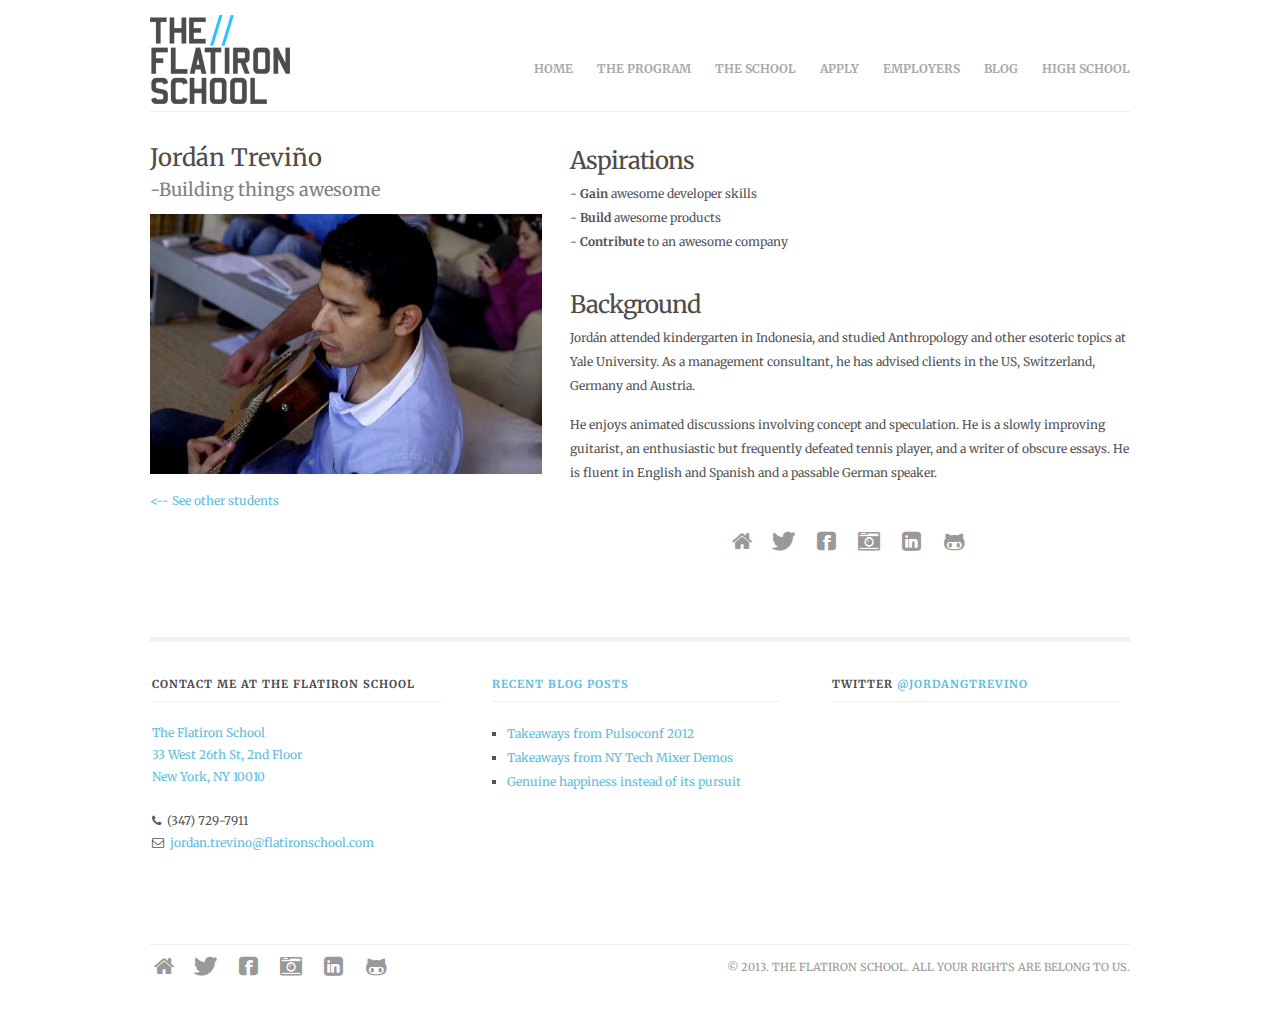
<file: jordantrevino.html>
<!DOCTYPE html>
<html lang="en-US">
<head>
  <meta http-equiv="Content-Type" content="text/html; charset=utf-8" >
  <meta charset="UTF-8" />
  <meta name="viewport" content ="width=device-width, minimum-scale=1.0, initial-scale=1.0">

  <title>The Flatiron School</title>

  <link rel='stylesheet' href="css/jordantrevino-style.css" type='text/css' media='all' />
  <!-- <link rel='stylesheet' href="css/style-dark.css" type='text/css' media='all' /> -->
  <link rel='stylesheet' href="css/media-queries.css" type='text/css' media='all' />
  <link rel='stylesheet' href="css/flexslider.css" type='text/css' media='screen' />
  <link rel='stylesheet' href="css/font-awesome.css" type='text/css' media='screen' />
  <link rel='stylesheet' id='google_merriweather-css'  href='http://fonts.googleapis.com/css?family=Merriweather:400,700&ver=3.5' type='text/css' media='all' />
  <link rel="apple-touch-icon" href="img/apple-touch-icon.png" />
  <script type='text/javascript' src="js/comment-reply.min.js"></script>
  <script type='text/javascript' src="js/jquery.js"></script>
  <script type='text/javascript' src="js/chirp.min.js"></script>
  <style type="text/css">a{color:#60BDDB}</style>
</head>

<body class="home page students">
  <!-- Begin Main Wrapper -->
  <div class="main-wrapper">
    <!-- Begin Header -->
    <div class="header-wrapper">
      <div class="header">
        <div class="header-left">
          <h1 class="logo-text">
            <a href="/" title="The Flatiron School">
              <img src="img/the-flatiron-school-logo-sm-black.png" class="logo">
            </a>
          </h1>
        </div>
        <div class="header-right">
          <div class="menu-header-container">
            <ul id="nav" class="nav">
              <li class="menu-item">
                <a href="http://flatironschool.com/index.html">Home</a>
              </li>
              <li>
                <a href="program.html">The Program</a>
                <ul class="sub-menu">
                  <li><a href="http://flatironschool.com/program.html">Basics</a></li>
                  <li><a href="http://flatironschool.com/curriculum.html">Curriculum</a></li>
                  <li><a href="http://flatironschool.com/faculty.html">Faculty</a></li>
                  <li><a href="http://flatironschool.com/speakers.html">Guest Speakers</a></li>
                  <li><a href="http://flatironschool.com/faq.html">FAQ</a></li>
                  <li><a href="http://prework.flatironschool.com">Our Prework</a></li>
                </ul>
              </li>
              <li>
                <a href="#">The School</a>

                <ul class="sub-menu">
                  <li><a href="http://flatironschool.com/events.html">Events</a></li>
                  <li><a href="http://flatironschool.com/contact.html">Contact</a></li>
                  <li><a href="http://students.flatironschool.com/">Students</a></li>
                </ul>

              </li>
              <li><a href="http://info.flatironschool.com/summer-2013-application">Apply</font></a>
              </li>
              <li>
                <a href="http://flatironschool.com/employers.html">Employers</a>
              </li>
              <li>
                <a href="http://blog.flatironschool.com/">Blog</a>
              </li>
              <li><a href="http://highschool.flatironschool.com/" target="_blank">High School</a></li>
            </ul>
          </div>
          <div class="clear"></div>
        </div>
        <div class="clear"></div>
      </div>
    </div>
    <!-- End Header -->

    <!-- Begin Content -->
    <div class="container">



      <!-- Begin Title Content -->
      
      <!-- Insert profile image -->
      <div class="profile_image">
         <div id="name">
            <h2>Jordán Treviño</h2>
            <h3>-Building things awesome</h3>
          </div>
        <img src="students/jgtr2.jpeg">
        
        <div class="go_back clear">
          <a href="index.html"> <-- See other students </a>
        </div>
      
      </div>
      
      <div class="page-title profile-name">
        
       <!-- Start Profile Content -->  
      <div class="profile-content">
        <div id="aspirations">
          <h2>Aspirations</h2>
            <div class="text-element">
              <ul>
                <li>- <strong>Gain</strong> awesome developer skills</li>
                <li>- <strong>Build</strong> awesome products</li>
                <li>- <strong>Contribute</strong> to an awesome company</li>
              </ul>  
            </div>  
        </div>
        <div id="Background">
          <h2>Background</h2>
            <p> Jordán attended kindergarten in Indonesia, and studied Anthropology and other esoteric topics at Yale University. As a management consultant, he has advised clients in the US, Switzerland, Germany and Austria.</p> 
            <p>He enjoys animated discussions involving concept and speculation. He is a slowly improving guitarist, an enthusiastic but frequently defeated tennis player, and a writer of obscure essays. He is fluent in English and Spanish and a passable German speaker.</p>
        </div>
      </div>
      
        <div id="contact" class="footer-text-left">
           <ul>
              <li>
                <a href="http://jordantrevino.com">
                  <i class="icon-home icon-2x"></i>
                </a>
              </li>
              <li>
                <a href="https://twitter.com/jordangtrevino">
                  <i class="icon-twitter icon-2x"></i>
                </a>
              </li>
              <li>
                <a href="http://www.facebook.com/jordan.g.trevino">
                  <i class="icon-facebook-sign icon-2x"></i>
                </a>
              </li>
              <li>
                <a href="http://instagram.com/jg_trevino">
                  <i class="icon-camera-retro icon-2x"></i>
                </a>
              </li>
              <li>
                <a href="http://www.linkedin.com/in/jgtrevino">
                  <i class="icon-linkedin-sign icon-2x"></i>
                </a>
              </li>
              <li>
                <a href="https://github.com/jgtr">
                  <i class="icon-github-alt icon-2x"></i>
                </a>
              </li>
            </ul>
        </div>
      
      <!-- End Profile Content -->  
      <!-- End Title Content -->
      
      

      <!-- Begin Main Content -->
    
      <!-- End Main Content -->

    </div>
    
    <div class="clear"></div>
    <!-- End Content -->
  </div>
  <!-- End Main Wrapper -->

  <!-- Begin Footer Widgets -->
  <div class="footer-widgets clearfix">
    <div class="footer-widgets-wrap clearfix">

      <div id="text-4" class="footer-widget widget_text">
        <h2 class="widgettitle">Contact Me at the Flatiron School</h2>
        <div class="textwidget">
          <p>
            <a href="33 West 26th St, 2nd Floor, New York, NY 10010">The Flatiron School<br/>33 West 26th St, 2nd Floor<br/>New York, NY 10010</a><br/><br/>
            <i class="icon-phone" style="padding-right: 3px;"></i> (347) 729-7911<br/> <i class="icon-envelope" style="padding-right: 3px;"></i> <a href="mailto:jordan.trevino@flatironschool.com">jordan.trevino@flatironschool.com</a>
          </p>
        </div>
      </div>

      <div id="recent-posts-2" class="footer-widget widget_recent_entries">
        <h2 class="widgettitle">
          <a href="http://jordantrevino.com">Recent Blog Posts</a>
        </h2>
        <ul>
          <li><a href="http://jordantrevino.com/2012/10/02/takeaways-from-pulsfoconf-in-colombia/">
          Takeaways from Pulsoconf 2012</a></li>
          <li><a href="http://jordantrevino.com/2012/07/20/takeaways-from-ny-tech-mixer-demos/">
          Takeaways from NY Tech Mixer Demos</a></li>
          <li><a href="http://jordantrevino.com/2013/04/06/genuine-happiness-instead-of-its-pursuit/">
            Genuine happiness instead of its pursuit</a></li>
        </ul>
      </div>

      <div id="ok-twitter-4" class="footer-widget ok-twitter">
        <div class="twitter-widget">
          <h2 class="widgettitle">
            Twitter <a href="http://twitter.com/jordangtrevino">@jordangtrevino</a>
          </h2>

          <script>Chirp({user:'jordangtrevino', max:2 })</script>
        </div>
      </div>

    </div>
  </div>
  <div class="clear"></div>
  <!- End Footer Widgets -->

  <!-- Begin Footer -->
  <div class="footer">
    <div class="footer-text">
      <div class="footer-text-left">
        <div class="menu">
          <ul>
            <li>
              <a href="index.html">
                <i class="icon-home icon-2x"></i>
              </a>
            </li>
            <li>
              <a href="https://twitter.com/flatironschool">
                <i class="icon-twitter icon-2x"></i>
              </a>
            </li>
            <li>
              <a href="http://www.facebook.com/FlatironSchool">
                <i class="icon-facebook-sign icon-2x"></i>
              </a>
            </li>
            <li>
              <a href="http://instagram.com/flatironschool">
                <i class="icon-camera-retro icon-2x"></i>
              </a>
            </li>
            <li>
              <a href="http://www.linkedin.com/company/the-flatiron-school">
                <i class="icon-linkedin-sign icon-2x"></i>
              </a>
            </li>
            <li>
              <a href="https://github.com/organizations/flatiron-school">
                <i class="icon-github-alt icon-2x"></i>
              </a>
            </li>
          </ul>
        </div>
      </div>
      <div class="footer-text-right">
        <div class="copyright">&copy; 2013. The Flatiron School.  All Your Rights Are Belong To Us.</div>
      </div>
      <div class="clear"></div>
    </div>
  </div>
  <!-- End Footer -->

  <script type='text/javascript'>var custom_js_vars={"flexslider_auto":"enabled"};</script>
  <script type='text/javascript' src="js/custom.js"></script>
  <script type='text/javascript' src="js/jquery.flexslider.js"></script>
  <script type='text/javascript' src="js/jquery.tabs.min.js"></script>
  <script type='text/javascript' src="js/jquery.fitvids.js"></script>
  <script type='text/javascript' src="js/jquery.mobilemenu.js"></script>

  <script type="text/javascript">

    var _gaq = _gaq || [];
    _gaq.push(['_setAccount', 'UA-33578770-1']);
    _gaq.push(['_setDomainName', 'flatironschool.com']);
    _gaq.push(['_trackPageview']);

    (function() {
      var ga = document.createElement('script'); ga.type = 'text/javascript'; ga.async = true;
      ga.src = ('https:' == document.location.protocol ? 'https://ssl' : 'http://www') + '.google-analytics.com/ga.js';
      var s = document.getElementsByTagName('script')[0]; s.parentNode.insertBefore(ga, s);
    })();

  </script>

  <!-- Start of Async HubSpot Analytics Code -->
  <script type="text/javascript">
  (function(d,s,i,r) {

      if (d.getElementById(i)){return;}

      var n=d.createElement(s),e=d.getElementsByTagName(s)[0];

      n.id=i;n.src='//js.hubspot.com/analytics/'+(Math.ceil(new Date()/r)*r)+'/69751.js';

      e.parentNode.insertBefore(n, e);

  })(document,"script","hs-analytics",300000);
  </script>
  <!-- End of Async HubSpot Analytics Code -->
</body>
</html>
</file>
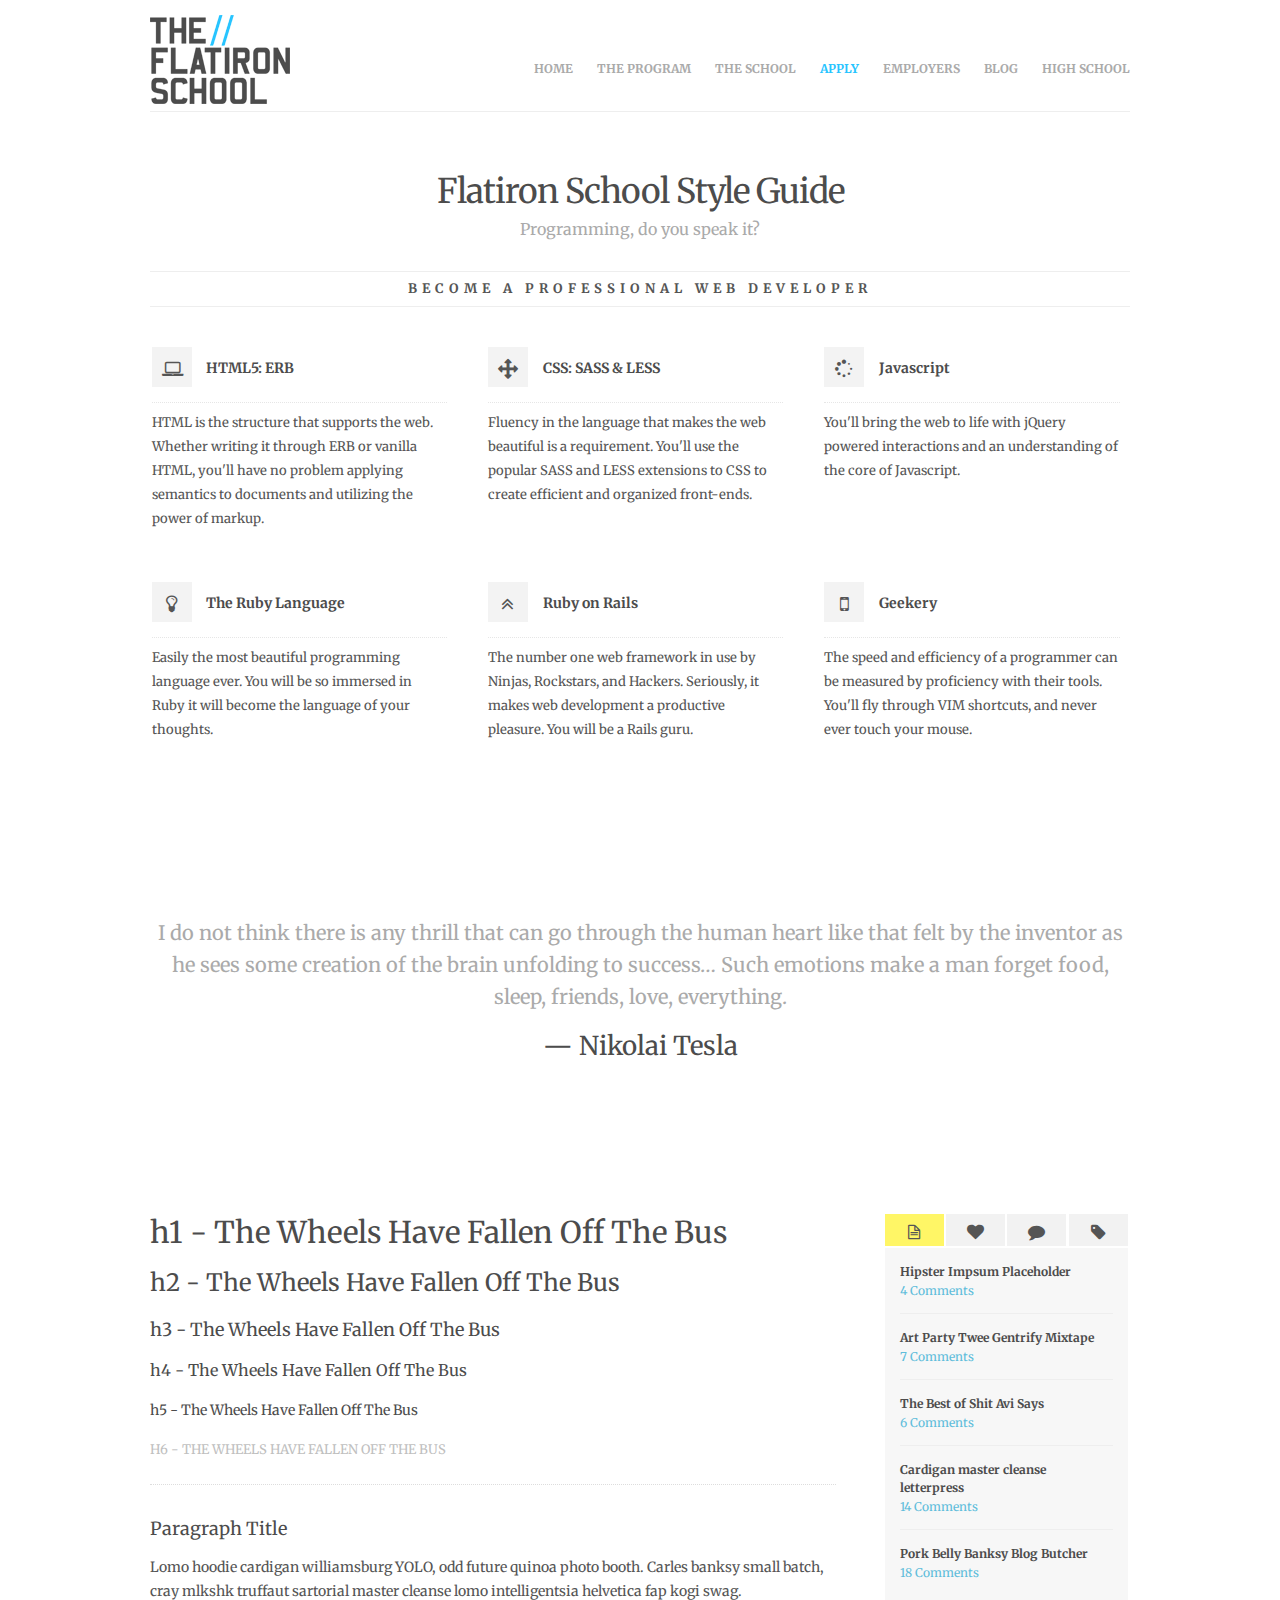
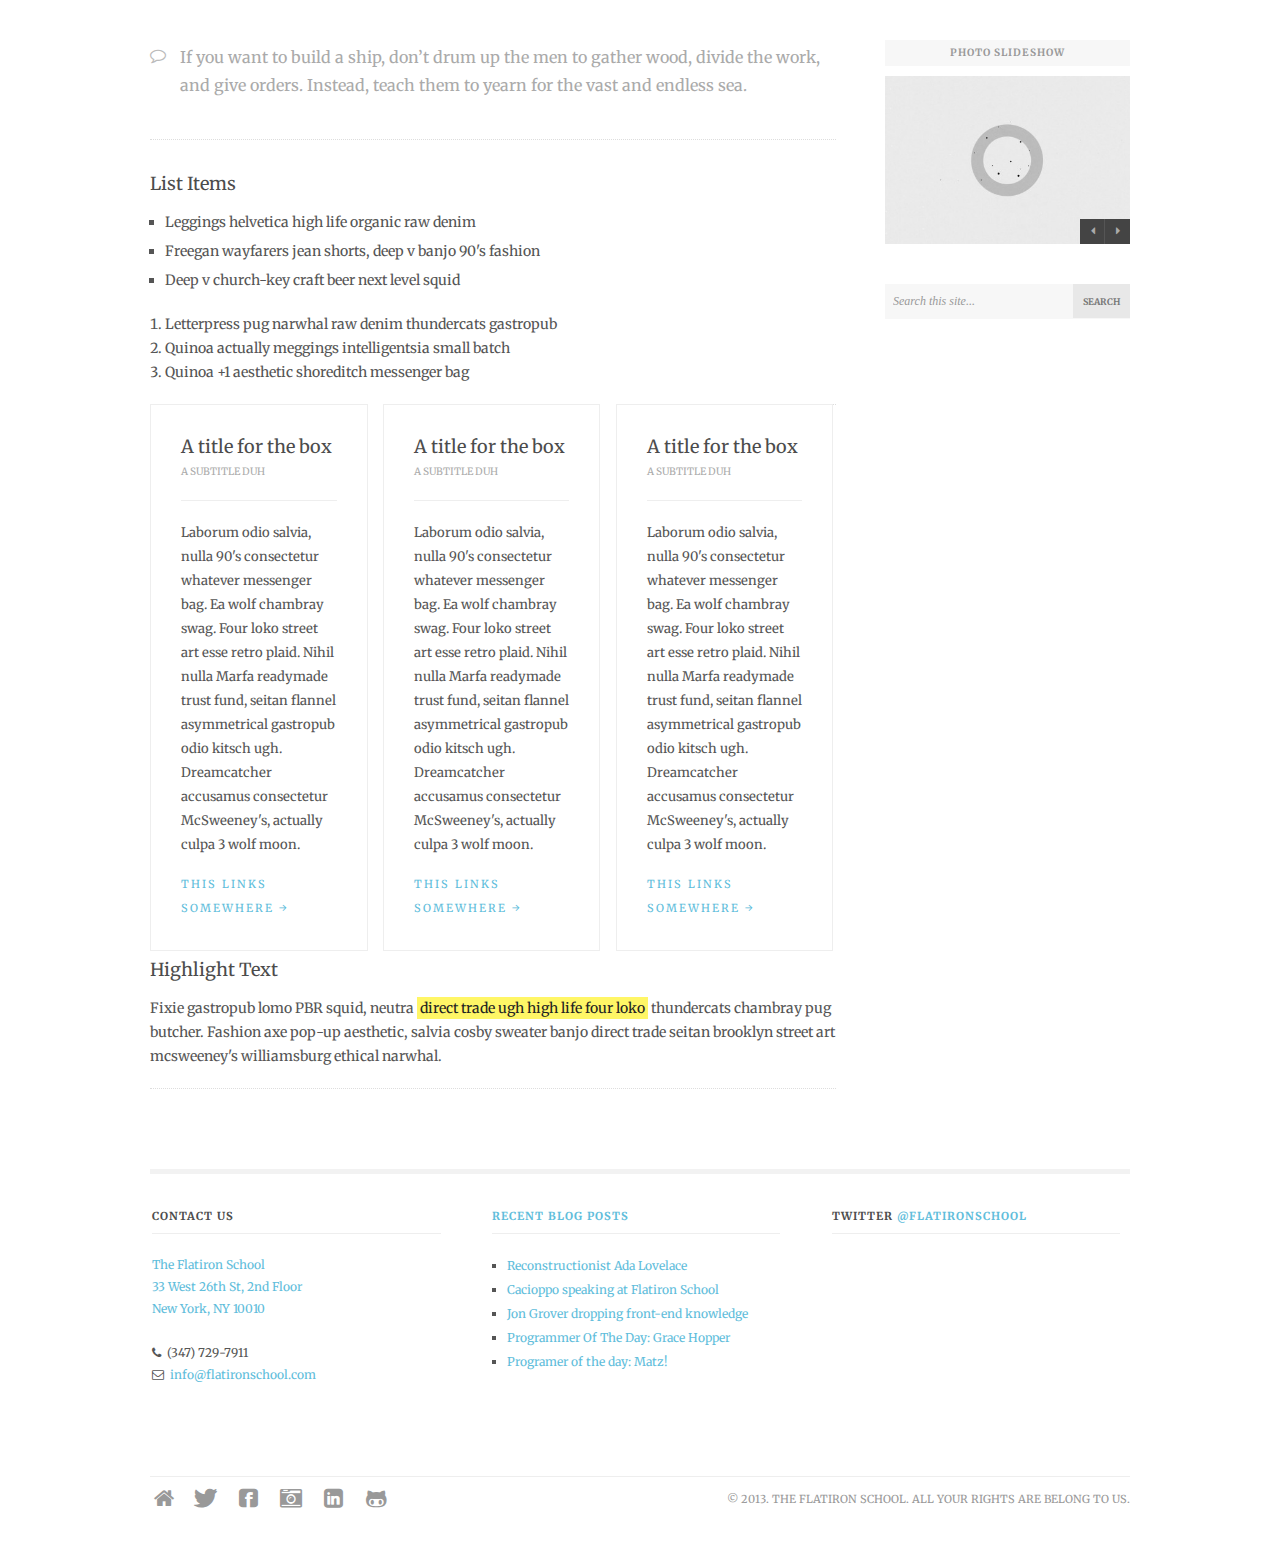
<file: template.html>
<!DOCTYPE html>
<html lang="en-US">
<head>
  <meta http-equiv="Content-Type" content="text/html; charset=utf-8" >
  <meta charset="UTF-8" />
  <meta name="viewport" content ="width=device-width, minimum-scale=1.0, initial-scale=1.0">

  <title>The Flatiron School</title>

  <link rel='stylesheet' href="css/style.css" type='text/css' media='all' />
  <!-- <link rel='stylesheet' href="css/style-dark.css" type='text/css' media='all' /> -->
  <link rel='stylesheet' href="css/media-queries.css" type='text/css' media='all' />
  <link rel='stylesheet' href="css/flexslider.css" type='text/css' media='screen' />
  <link rel='stylesheet' href="css/font-awesome.css" type='text/css' media='screen' />
  <link rel='stylesheet' id='google_merriweather-css'  href='http://fonts.googleapis.com/css?family=Merriweather:400,700&ver=3.5' type='text/css' media='all' />
  <link rel="apple-touch-icon" href="img/apple-touch-icon.png" />
  <script type='text/javascript' src="js/comment-reply.min.js"></script>
  <script type='text/javascript' src="js/jquery.js"></script>
  <script type='text/javascript' src="js/chirp.min.js"></script>
  <style type="text/css">a{color:#60BDDB}</style>
</head>

<body class="home page students">
  <!-- Begin Main Wrapper -->
  <div class="main-wrapper">
    <!-- Begin Header -->
    <div class="header-wrapper">
      <div class="header">
        <div class="header-left">
          <h1 class="logo-text">
            <a href="/" title="The Flatiron School">
              <img src="img/the-flatiron-school-logo-sm-black.png" class="logo">
            </a>
          </h1>
        </div>
        <div class="header-right">
          <div class="menu-header-container">
            <ul id="nav" class="nav">
              <li class="menu-item">
                <a href="http://flatironschool.com/index.html">Home</a>
              </li>
              <li>
                <a href="program.html">The Program</a>
                <ul class="sub-menu">
                  <li><a href="http://flatironschool.com/program.html">Basics</a></li>
                  <li><a href="http://flatironschool.com/curriculum.html">Curriculum</a></li>
                  <li><a href="http://flatironschool.com/faculty.html">Faculty</a></li>
                  <li><a href="http://flatironschool.com/speakers.html">Guest Speakers</a></li>
                  <li><a href="http://flatironschool.com/faq.html">FAQ</a></li>
                  <li><a href="http://prework.flatironschool.com">Our Prework</a></li>
                </ul>
              </li>
              <li>
                <a href="#">The School</a>

                <ul class="sub-menu">
                  <li><a href="http://flatironschool.com/events.html">Events</a></li>
                  <li><a href="http://flatironschool.com/contact.html">Contact</a></li>
                  <li><a href="http://students.flatironschool.com/">Students</a></li>
                </ul>

              </li>
              <li><a href="http://info.flatironschool.com/summer-2013-application"><font color="#26c4ff">Apply</font></a>
              </li>
              <li>
                <a href="http://flatironschool.com/employers.html">Employers</a>
              </li>
              <li>
                <a href="http://blog.flatironschool.com/">Blog</a>
              </li>
              <li><a href="http://highschool.flatironschool.com/" target="_blank">High School</a></li>
            </ul>
          </div>
          <div class="clear"></div>
        </div>
        <div class="clear"></div>
      </div>
    </div>
    <!-- End Header -->

    <!-- Begin Content -->
    <div class="container">

      <!-- Begin Title Content -->
      <div class="page-title">
        <h2>Flatiron School Style Guide</h2>
        <h3>Programming, do you speak it?</h3>
      </div>
      <!-- End Title Content -->

      <!-- Some Content on Full Width -->
      <div id="random-full-width-content" class="this-div-is-just-a-helpful-container">
        <div class="section section-services">
          <div class="section-title">
            <span>Become a Professional Web Developer</span>
          </div>
          <div class="services-wrap" id="equalize">
            <div id="ok-text-column-2" class="column ok-text-column" style="height: 204px;">
              <div class="services">
                <span class="service-icon">
                  <i class="icon-laptop"></i>
                </span>
                <div class="services-title">
                  <h3>HTML5: ERB</h3>
                </div>
                <div class="clear"></div>
                <p>HTML is the structure that supports the web. Whether writing it through ERB or vanilla HTML, you'll have no problem applying semantics to documents and utilizing the power of markup.</p>
              </div>
            </div>
            <div id="ok-text-column-3" class="column ok-text-column" style="height: 204px;">
              <div class="services">
                <span class="service-icon">
                  <i class="icon-move"></i>
                </span>
                <div class="services-title">
                  <h3>CSS: SASS &amp; LESS</h3>
                </div>
                <div class="clear"></div>
                <p>Fluency in the language that makes the web beautiful is a requirement. You'll use the popular SASS and LESS extensions to CSS to create efficient and organized front-ends.</p>
              </div>
            </div>
            <div id="ok-text-column-4" class="column ok-text-column" style="height: 204px;">
              <div class="services">
                <span class="service-icon">
                  <i class="icon-spinner"></i>
                </span>
                <div class="services-title">
                  <h3>Javascript</h3>
                </div>
                <div class="clear"></div>
                <p>You'll bring the web to life with jQuery powered interactions and an understanding of the core of Javascript.</p>
              </div>
            </div>
            <div id="ok-text-column-5" class="column ok-text-column" style="height: 204px;">
              <div class="services">
                <span class="service-icon">
                  <i class="icon-lightbulb"></i>
                </span>
                <div class="services-title">
                  <h3>The Ruby Language</h3>
                </div>
                <div class="clear"></div>
                <p>Easily the most beautiful programming language ever. You will be so immersed in Ruby it will become the language of your thoughts.</p>
              </div>
            </div>
            <div id="ok-text-column-6" class="column ok-text-column" style="height: 204px;">
              <div class="services">
                <span class="service-icon">
                  <i class="icon-double-angle-up"></i>
                </span>
                <div class="services-title">
                  <h3>Ruby on Rails</h3>
                </div>
                <div class="clear"></div>
                <p>The number one web framework in use by Ninjas, Rockstars, and Hackers. Seriously, it makes web development a productive pleasure. You will be a Rails guru.</p>
              </div>
            </div>
            <div id="ok-text-column-7" class="column ok-text-column" style="height: 204px;">
              <div class="services">
                <span class="service-icon">
                  <i class="icon-mobile-phone"></i>
                </span>
                <div class="services-title">
                <h3>Geekery</h3>
              </div>
              <div class="clear"></div>
              <p>The speed and efficiency of a programmer can be measured by proficiency with their tools. You'll fly through VIM shortcuts, and never ever touch your mouse.</p>
            </div>
          </div>
          <div style="clear:both;"></div>
        </div>
      </div>
      <!-- End Some Full Width Content -->

      <!-- Full Width Content Without a Container -->
      <div class="section section-testimonials-curriculum">
        <div id="testimonial-slider" class="flexslider">
          <ul class="testimonials slides">
            <li id="text-7" class="widget_text" style="list-style: none; display: list-item;">
              <div class="textwidget">
                <h3>I do not think there is any thrill that can go through the human heart like that felt by the inventor as he sees some creation of the brain unfolding to success… Such emotions make a man forget food, sleep, friends, love, everything.</h3>
                <h2>— Nikolai Tesla</h2>
              </div>
            </li>
          </ul>
        </div>
      </div>
      <!-- End Full Width Content Without a Container -->

      <!-- Begin Main Content -->
      <div class="content">
        <div class="blog_entry">

          <h1>h1 - The Wheels Have Fallen Off The Bus</h1>
          <h2>h2 - The Wheels Have Fallen Off The Bus</h2>
          <h3>h3 - The Wheels Have Fallen Off The Bus</h3>
          <h4>h4 - The Wheels Have Fallen Off The Bus</h4>
          <h5>h5 - The Wheels Have Fallen Off The Bus</h5>
          <h6>h6 - The Wheels Have Fallen Off The Bus</h6>

          <hr/>

          <h3>Paragraph Title</h3>
          <p>Lomo hoodie cardigan williamsburg YOLO, odd future quinoa photo booth. Carles banksy small batch, cray mlkshk truffaut sartorial master cleanse lomo intelligentsia helvetica fap kogi swag.</p>

          <blockquote>
            <p>If you want to build a ship, don’t drum up the men to gather wood, divide the work, and give orders. Instead, teach them to yearn for the vast and endless sea.</p>
          </blockquote>

          <hr/>

          <h3>List Items</h3>
          <ul>
            <li>Leggings helvetica high life organic raw denim</li>
            <li>Freegan wayfarers jean shorts, deep v banjo 90's fashion</li>
            <li>Deep v church-key craft beer next level squid</li>
          </ul>

          <ol>
            <li>Letterpress pug narwhal raw denim thundercats gastropub</li>
            <li>Quinoa actually meggings intelligentsia small batch</li>
            <li>Quinoa +1 aesthetic shoreditch messenger bag</li>
          </ol>

          <ul class="home-blog">
            <li class="home-blog-post">
              <div class="blog-title">
                <div class="big-comment">
                  <h3><a href="#">A title for the box</a></h3>
                </div>
                <p class="home-blog-post-meta">a subtitle duh</p>
              </div>
              <div class="clear"></div>
              <div class="excerpt">
                <p>Laborum odio salvia, nulla 90's consectetur whatever messenger bag. Ea wolf chambray swag. Four loko street art esse retro plaid. Nihil nulla Marfa readymade trust fund, seitan flannel asymmetrical gastropub odio kitsch ugh. Dreamcatcher accusamus consectetur McSweeney's, actually culpa 3 wolf moon.</p>
              </div>
              <div class="clear"></div>
              <div class="blog-read-more"><a href="#">This links somewhere →</a></div>
            </li>
            <li class="home-blog-post">
              <div class="blog-title">
                <div class="big-comment">
                  <h3><a href="#">A title for the box</a></h3>
                </div>
                <p class="home-blog-post-meta">a subtitle duh</p>
              </div>
              <div class="clear"></div>
              <div class="excerpt">
                <p>Laborum odio salvia, nulla 90's consectetur whatever messenger bag. Ea wolf chambray swag. Four loko street art esse retro plaid. Nihil nulla Marfa readymade trust fund, seitan flannel asymmetrical gastropub odio kitsch ugh. Dreamcatcher accusamus consectetur McSweeney's, actually culpa 3 wolf moon.</p>
              </div>
              <div class="clear"></div>
              <div class="blog-read-more"><a href="#">This links somewhere →</a></div>
            </li>
            <li class="home-blog-post">
              <div class="blog-title">
                <div class="big-comment">
                  <h3><a href="#">A title for the box</a></h3>
                </div>
                <p class="home-blog-post-meta">a subtitle duh</p>
              </div>
              <div class="clear"></div>
              <div class="excerpt">
                <p>Laborum odio salvia, nulla 90's consectetur whatever messenger bag. Ea wolf chambray swag. Four loko street art esse retro plaid. Nihil nulla Marfa readymade trust fund, seitan flannel asymmetrical gastropub odio kitsch ugh. Dreamcatcher accusamus consectetur McSweeney's, actually culpa 3 wolf moon.</p>
              </div>
              <div class="clear"></div>
              <div class="blog-read-more"><a href="#">This links somewhere →</a></div>
            </li>
          </ul>
          <hr/>

          <div id="you-can-wrap-these" class="just-to-seperate-things">
            <h3>Highlight Text</h3>
            <p>Fixie gastropub lomo PBR squid, neutra <span class="highlight">direct trade ugh high life four loko</span> thundercats chambray pug butcher. Fashion axe pop-up aesthetic, salvia cosby sweater banjo direct trade seitan brooklyn street art mcsweeney's williamsburg ethical narwhal.</p>
            <hr/>
          </div>


        </div>
      </div>
      <!-- End Main Content -->

      <!-- Begin Sidebar -->
      <a id="sidebar-close" href="#" title="close"></a>
      <div id="sidebar">

        <div id="ok-recent-widgets-3" class="widget ok-recent-posts">
          <div class="okay-recent-posts">

            <ul class="tab-wrapper tabs">
              <li><a class="current" href="#"><i class="icon-file-alt"></i></a></li>
              <li><a class="" href="#"></span><i class="icon-heart"></i></a></li>
              <li><a class="" href="#"><i class="icon-comment"></i></a></li>
              <li><a class="" href="#"><i class="icon-tag"></i></a></li>
            </ul>
            <div class="clear"></div>

            <div class="panes">
              <div class="pane">
                <ul class="recent-posts-widget">
                  <li class="recent-posts">
                    <h3><a href="#">Hipster Impsum Placeholder</a></h3>
                    <p><a href="#" title="comments">4 Comments</a></p>
                  </li>
                  <li class="recent-posts">
                    <h3><a href="#">Art Party Twee Gentrify Mixtape</a></h3>
                    <p><a href="#" title="comments">7 Comments</a></p>
                  </li>
                  <li class="recent-posts">
                    <h3><a href="#">The Best of Shit Avi Says</a></h3>
                    <p><a href="#" title="comments">6 Comments</a></p>
                  </li>
                  <li class="recent-posts">
                    <h3><a href="#">Cardigan master cleanse letterpress</a></h3>
                    <p><a href="#" title="comments">14 Comments</a></p>
                  </li>
                  <li class="recent-posts">
                    <h3><a href="#">Pork Belly Banksy Blog Butcher</a></h3>
                    <p><a href="#" title="comments">18 Comments</a></p>
                  </li>
                </ul>
              </div>

              <div class="pane">
                <ul class="recent-posts-widget">
                  <li class="recent-posts">
                    <h3><a href="#">The Best of Shit Avi Says</a></h3>
                    <p><a href="#" title="comments">6 Comments</a></p>
                  </li>
                  <li class="recent-posts">
                    <h3><a href="#">Cardigan master cleanse letterpress</a></h3>
                    <p><a href="#" title="comments">14 Comments</a></p>
                  </li>
                  <li class="recent-posts">
                    <h3><a href="#">Pork Belly Banksy Blog Butcher</a></h3>
                    <p><a href="#" title="comments">18 Comments</a></p>
                  </li>
                  <li class="recent-posts">
                    <h3><a href="#">Art Party Twee Gentrify Mixtape</a></h3>
                    <p><a href="#" title="comments">7 Comments</a></p>
                  </li>
                  <li class="recent-posts">
                    <h3><a href="#">Hipster Impsum Placeholder</a></h3>
                    <p><a href="#" title="comments">4 Comments</a></p>
                  </li>
                </ul>
              </div>

              <div class="pane">
                <ul class="recent-posts-widget">
                  <li class="recent-posts">
                    <h3><a href="#">Pork Belly Banksy Blog Butcher</a></h3>
                    <p><a href="#" title="comments">18 Comments</a></p>
                  </li>
                  <li class="recent-posts">
                    <h3><a href="#">Cardigan master cleanse letterpress</a></h3>
                    <p><a href="#" title="comments">14 Comments</a></p>
                  </li>
                  <li class="recent-posts">
                    <h3><a href="#">Art Party Twee Gentrify Mixtape</a></h3>
                    <p><a href="#" title="comments">7 Comments</a></p>
                  </li>
                  <li class="recent-posts">
                    <h3><a href="#">The Best of Shit Avi Says</a></h3>
                    <p><a href="#" title="comments">6 Comments</a></p>
                  </li>
                  <li class="recent-posts">
                    <h3><a href="#">Hipster Impsum Placeholder</a></h3>
                    <p><a href="#" title="comments">4 Comments</a></p>
                  </li>
                </ul>
              </div>

              <div class="pane">
                <div class="tagcloud">
                  <a href='#' class='tag-link-14' title='1 topic' style='font-size: 8pt;'>animation</a>
                  <a href='#' class='tag-link-15' title='1 topic' style='font-size: 8pt;'>Ruby</a>
                  <a href='#' class='tag-link-18' title='1 topic' style='font-size: 8pt;'>responsive</a>
                  <a href='#' class='tag-link-19' title='1 topic' style='font-size: 8pt;'>helvetica</a>
                  <a href='#' class='tag-link-23' title='1 topic' style='font-size: 8pt;'>enbo</a>
                  <a href='#' class='tag-link-24' title='1 topic' style='font-size: 8pt;'>shitavisays</a> <a href='#' class='tag-link-26' title='1 topic' style='font-size: 8pt;'>bob</a>
                  <a href='#' class='tag-link-28' title='2 topics' style='font-size: 18pt;'>YOLO</a>
                </div>
                <div class="clear"></div>
              </div>
            </div>
          </div>
        </div>

        <div id="okay_recent_portfolio-2" class="widget widget_okay_recent_portfolio">
          <h2>Photo Slideshow</h2>
          <div id="portfolio-sidebar" class="portfolio-sidebar flexslider">
            <ul class="slides">
              <li><a href="#" title="" class="portfolio-small-image"><img width="400" height="275" src="img/placeholders/circle-400x275.jpg" class="attachment-sidebar-image wp-post-image" alt="circle" /></a>
              </li>
              <li><a href="#" title="" class="portfolio-small-image"><img width="400" height="275" src="img/placeholders/enbo.jpg" class="attachment-sidebar-image wp-post-image" alt="circle" /></a>
              </li>
              <li><a href="#" title="" class="portfolio-small-image"><img width="400" height="275" src="img/placeholders/wave-400x275.jpg" class="attachment-sidebar-image wp-post-image" alt="circle" /></a>
              </li>
            </ul>
          </div>
        </div>


        <div id="search-2" class="widget widget_search">
          <form method="get" id="searchform" action="#">
            <div class="searchform">
              <input type="text" onfocus="if (this.value == 'Search this site...') {this.value = '';}" onblur="if (this.value == '') {this.value = 'Search this site...';}" value="Search this site..." name="s" id="s" />
              <input type="submit" id="searchsubmit" value="Search" />
            </div>
          </form>
        </div>
      </div>
      <div class="clear"></div>
      <!-- End Sidebar -->
    </div>
    <div class="clear"></div>
    <!-- End Content -->
  </div>
  <!-- End Main Wrapper -->

  <!-- Begin Footer Widgets -->
  <div class="footer-widgets clearfix">
    <div class="footer-widgets-wrap clearfix">

      <div id="text-4" class="footer-widget widget_text">
        <h2 class="widgettitle">Contact Us</h2>
        <div class="textwidget">
          <p>
            <a href="33 West 26th St, 2nd Floor, New York, NY 10010">The Flatiron School<br/>33 West 26th St, 2nd Floor<br/>New York, NY 10010</a><br/><br/>
            <i class="icon-phone" style="padding-right: 3px;"></i> (347) 729-7911<br/> <i class="icon-envelope" style="padding-right: 3px;"></i> <a href="mailto:info@flatironschool.com">info@flatironschool.com</a>
          </p>
        </div>
      </div>

      <div id="recent-posts-2" class="footer-widget widget_recent_entries">
        <h2 class="widgettitle">
          <a href="http://blog.flatironschool.com">Recent Blog Posts</a>
        </h2>
        <ul>
          <li><a href="http://blog.flatironschool.com/post/47616402524/dearest-mama-i-must-tell-you-what-my-opinion-of">
            Reconstructionist Ada Lovelace</a></li>
          <li><a href="http://blog.flatironschool.com/post/47427005620/cacioppo-speaking-at-flatiron-school-about-my">
          Cacioppo speaking at Flatiron School</a></li>
          <li><a href="http://blog.flatironschool.com/post/44617956534/jongrover-is-dropping-some-serious-front-end">
            Jon Grover dropping front-end knowledge</a></li>
          <li><a href="http://blog.flatironschool.com/post/42945124796/programmer-of-the-day-grace-hopper">
            Programmer Of The Day: Grace Hopper</a></li>
          <li><a href="http://blog.flatironschool.com/post/42519135705/programer-of-the-day-matz">
            Programer of the day: Matz!</a></li>
        </ul>
      </div>

      <div id="ok-twitter-4" class="footer-widget ok-twitter">
        <div class="twitter-widget">
          <h2 class="widgettitle">
            Twitter <a href="http://twitter.com/flatironschool">@FlatironSchool</a>
          </h2>

          <script>Chirp({user:'FlatironSchool', max:2 })</script>
        </div>
      </div>

    </div>
  </div>
  <div class="clear"></div>
  <!- End Footer Widgets -->

  <!-- Begin Footer -->
  <div class="footer">
    <div class="footer-text">
      <div class="footer-text-left">
        <div class="menu">
          <ul>
            <li>
              <a href="index.html">
                <i class="icon-home icon-2x"></i>
              </a>
            </li>
            <li>
              <a href="https://twitter.com/flatironschool">
                <i class="icon-twitter icon-2x"></i>
              </a>
            </li>
            <li>
              <a href="http://www.facebook.com/FlatironSchool">
                <i class="icon-facebook-sign icon-2x"></i>
              </a>
            </li>
            <li>
              <a href="http://instagram.com/flatironschool">
                <i class="icon-camera-retro icon-2x"></i>
              </a>
            </li>
            <li>
              <a href="http://www.linkedin.com/company/the-flatiron-school">
                <i class="icon-linkedin-sign icon-2x"></i>
              </a>
            </li>
            <li>
              <a href="https://github.com/organizations/flatiron-school">
                <i class="icon-github-alt icon-2x"></i>
              </a>
            </li>
          </ul>
        </div>
      </div>
      <div class="footer-text-right">
        <div class="copyright">&copy; 2013. The Flatiron School.  All Your Rights Are Belong To Us.</div>
      </div>
      <div class="clear"></div>
    </div>
  </div>
  <!-- End Footer -->

  <script type='text/javascript'>var custom_js_vars={"flexslider_auto":"enabled"};</script>
  <script type='text/javascript' src="js/custom.js"></script>
  <script type='text/javascript' src="js/jquery.flexslider.js"></script>
  <script type='text/javascript' src="js/jquery.tabs.min.js"></script>
  <script type='text/javascript' src="js/jquery.fitvids.js"></script>
  <script type='text/javascript' src="js/jquery.mobilemenu.js"></script>

  <script type="text/javascript">

    var _gaq = _gaq || [];
    _gaq.push(['_setAccount', 'UA-33578770-1']);
    _gaq.push(['_setDomainName', 'flatironschool.com']);
    _gaq.push(['_trackPageview']);

    (function() {
      var ga = document.createElement('script'); ga.type = 'text/javascript'; ga.async = true;
      ga.src = ('https:' == document.location.protocol ? 'https://ssl' : 'http://www') + '.google-analytics.com/ga.js';
      var s = document.getElementsByTagName('script')[0]; s.parentNode.insertBefore(ga, s);
    })();

  </script>

  <!-- Start of Async HubSpot Analytics Code -->
  <script type="text/javascript">
  (function(d,s,i,r) {

      if (d.getElementById(i)){return;}

      var n=d.createElement(s),e=d.getElementsByTagName(s)[0];

      n.id=i;n.src='//js.hubspot.com/analytics/'+(Math.ceil(new Date()/r)*r)+'/69751.js';

      e.parentNode.insertBefore(n, e);

  })(document,"script","hs-analytics",300000);
  </script>
  <!-- End of Async HubSpot Analytics Code -->
</body>
</html>
</file>
<file: css/jordantrevino-style.css>
body, div, dl, dt, dd, ul, ol, li, h1, h2, h3, h4, h5, h6, pre, form, fieldset, input, textarea, p, blockquote, th, td {
    margin: 0;
    padding: 0;
}

table {
    border-collapse: collapse;
    border-spacing: 0;
}

fieldset, img { border: 0 }

ol, ul { list-style: none }

caption, th { text-align: left }

h1, h2, h3, h4, h5, h6 {
    font-size: 100%;
    font-family: 'Merriweather', Georgia, serif;
    font-weight: normal;
    color: #4c4c4c;
}

html { height: 100% }

body {
    font: 14px/24px "Merriweather", Georgia, serif;
    margin: 0 auto;
    padding: 0;
    background: #fff;
    overflow-x: hidden;
    height: 100%;
    color: #555;
}

* {
    -webkit-box-sizing: border-box;
    -moz-box-sizing: border-box;
    box-sizing: border-box;
}

a { text-decoration: none }

a:hover { color: #555 }

hr {
    margin: 20px 0 30px;
    border: 0;
    border-bottom: 1px dotted #ddd;
    height: 1px;
}

h1 {
    font-size: 30px;
    line-height: 36px;
    margin-bottom: 15px;
}

h2 {
    font-size: 24px;
    line-height: 36px;
    margin-bottom: 15px;
}

h3, h4, h5, h6 {
    line-height: 28px;
    margin-bottom: 12px;
}

h3 { font-size: 18px }

h4 { font-size: 16px }

h5 { font-size: 14px }

h6 {
    font-size: 13px;
    color: #bfbfbf;
    text-transform: uppercase;
}

p { margin-bottom: 15px }

.clear {
    clear: both;
    font-size: 0px;
    line-height: 0px;
    display: block;
}

.clearfix:after {
    content: "";
    display: block;
    clear: both;
    visibility: hidden;
    font-size: 0;
    height: 0;
}

.clearfix {
    *display: inline-block;
    height: 1%;
}

.last { margin-right: 0 !important }

blockquote p {
    position: relative;
    font-family: 'Merriweather', Georgia, serif;
    color: #aaa;
    font-size: 16px;
    font-weight: 400;
    line-height: 28px;
    padding: 15px 0 15px 30px;
    margin: 25px 0;
}

blockquote p:before {
    position: absolute;
    left: 0;
    top: 14px;
    content: "\f0e5";
    font-family: "FontAwesome";
    display: block;
    color: #bbb;
}

::selection {
    background: #fff666;
    color: #222;
}

::-moz-selection {
    background: #fff666;
    color: #222;
}

img {
    max-width: 100%;
    height: auto;
}

/* ===[ Layout Styles ]===================================================== */

.main-wrapper {
    width: 100%;
    margin: 0 auto;
}


.header-wrapper {
    width: 100%;
    margin: 0 0 0 0;
    position: fixed;
    z-index: 99999;
    background: #fff;
}

.header-hidden-wrap {
    z-index: 999;
    position: relative;
}

.header-hidden {
    margin: 0 auto;
    max-width: 980px;
    padding: 10px 10px 0px 10px;
    position: relative;
    display: none;
    background: #f3f3f3;
}

.header-hidden-toggle-wrap {
    max-width: 980px;
    position: relative;
    margin: 0 auto;
}

.show-hidden {
    margin-top: 0;
    -webkit-transition: .1s ease-in;
    -moz-transition: .1s ease-in;
    -o-transition: .1s ease-in;
    transition: .1s ease-in;
}

.hidden-toggle {
    position: absolute;
    right: 0px;
    bottom: -35px;
    display: block;
    width: 21px;
    height: 21px;
    text-align: right;
    color: #ccc;
    -webkit-transition: .2s ease-in;
    -moz-transition: .2s ease-in;
    -o-transition: .2s ease-in;
    transition: .2s ease-in;
}

.show-hidden .hidden-toggle {

}

.header-hidden-left {
    width: 60%;
    float: left;
    font-size: 12px;
    line-height: 20px;
    color: #999;
    padding-top: 3px;
}

.header-hidden-right {
    float: right;
    width: 40%;
}

.lights {
    float: right;
    color: #aaa;
}

.icons {
    float: right;
}

.icons a {
    margin-bottom: 0 !important;
}

.header {
    max-width: 980px;
    margin: 0 auto;
    padding-top: 40px;
    border-bottom: solid 1px #eee;
}

.header-left {
    width: 25%;
    float: left;
}

.header-left img { padding: 0 0 0 0 }

.header-left h1 {
    margin: 5px 0 0 0;
}

.header-left h1 a {
    color: #555;
    text-decoration: none;
    font-size: 34px;
    font-weight: 600;
    line-height: 28px;
    letter-spacing: -2px;
    -webkit-transition: .04s ease-in;
    -moz-transition: .04s ease-in;
    transition: .04s ease-in;
}

.header-left h1 a:hover {
    color: #999;
    -webkit-transition: .04s ease-in;
    -moz-transition: .04s ease-in;
    transition: .04s ease-in;
}

.logo {
    margin-top: -30px !important;
}

.header-right {
    width: 75%;
    float: right;
}

/* ===[ Header Navigation Styles ]===================================================== */

.select-menu, .select { display: none }

.menu-main-container { position: relative }

#nav { float: right }

#nav, #nav ul {
    margin: 13px 0 0 0;
    padding: 0;
    list-style-type: none;
    list-style-position: outside;
    position: relative;
    line-height: 1.5em;
    z-index: 1000;
}

#nav a {
    display: block;
    padding: 5px;
    color: #aaa;
    text-decoration: none;
    text-align: left;
    outline: none;
    font-weight: normal;
    font-family: 'Merriweather', Georgia, serif;
}

#nav > .current-menu-item > a, #nav > li a:hover { color: #4C4C4C }

.plus { color: #aaa }

#nav ul {
    position: absolute;
    display: none;
}

#nav li {
    float: left;
    position: relative;
    list-style-type: none;
    padding-bottom: 17px;
}

#nav li a {
    font-size: 12px;
    font-weight: bold;
    text-transform: uppercase;
    padding: 8px 15px;
}

#nav > li > a { padding: 5px 12px }

#nav > li:last-child a {
    margin-right: 0px;
    padding-right: 0px;
    border-right: none;
}

#nav > li:first-child a {

}

#nav li ul a {
    width: 150px;
    height: auto;
    float: left;
    font-size: 12px;
    color: #999;
}

#nav .sub-menu {
    box-shadow: rgba(0,0,0, 0.07) 0px 1px 2px;
    -moz-box-shadow: rgba(0,0,0, 0.07) 0px 1px 2px;
    -webkit-box-shadow: rgba(0,0,0, 0.07) 0px 1px 2px;
}

#nav .sub-menu li {
    background: #fff;
    border-left: solid 1px #eee;
    border-right: solid 1px #eee;
}

#nav .sub-menu li:first-child { border-top: solid 1px #eee }

#nav > li > ul { margin-top: 17px }

#nav li ul li {
    border-bottom: solid 1px #eee;
    padding-bottom: 0px;
}

#nav li ul li:last-child { border-bottom: none }

#nav li ul li a {
    margin-right: 0px;
    font-size: 10px;
}

#nav li ul li a:hover {
    background: #f9f9f9;
    color: #555;
}

#nav ul ul { top: auto }

#nav ul ul li:first-child { border-top: solid 1px #eee }

#nav li ul ul {
    left: 150px;
    margin: -1px 0 0 0;
    padding-right: 5px;
}

#nav li ul ul li { border-top: none }

#nav li:hover ul ul, #nav li:hover ul ul ul, #nav li:hover ul ul ul ul { display: none }

#nav li:hover ul, #nav li li:hover ul, #nav li li li:hover ul, #nav li li li li:hover ul { display: block }

/* ===[ Title Styles ]===================================================== */



.home .page-title {
    text-align: center;
    border-bottom: none;
}

.error404 .page-title {
    text-align: center;
}

.page-title {
    border-bottom: solid 1px #eee;
    padding: 30px 0;
    position: relative;
}

.profile_image {
	float: left;
	width: 40%;
}

.profile_image h2 {
	text-align: left;
	margin-bottom: 0px;
}

.profile_image h3 {
	font-size: 18px;
	padding-bottom: 10px;
}

.profile_image img {
	top-margin: 20px;
	margin-bottom: 20px;
	width: 100%;
}

.profile-name {
	text-align: left;
	float: right;
	width: 560px;
}

.page-title-portfolio {
    border-bottom: none;
    margin-bottom: 0;
    display: inline-block;
    width: 100%;
    position: relative;
}

.portfolio-titles {
    float: left;
    width: 75%;
    display: inline-block;
}

.project-nav {
    font-size: 11px;
    text-transform: uppercase;
    text-align: right;
    position: absolute;
    right: 0;
    bottom: 30px;
    width: 25%;
    margin-top: 15px;
}

.project-nav a {
    color: #aaa !important;
    margin-left: 10px;
}

.project-nav a:hover { color: #555 !important }

.next-project span {
    padding-left: 10px;
    border-left: solid 1px #eee;
}

.project-nav i {
    padding: 0 2px;
}

.page-title a { color: #4c4c4c }

.page-title h2 {
    margin-bottom: 0px;
    font-size: 34px;
    letter-spacing: -1px;
    line-height: 42px;
}

.page-title h3 {
    color: #aaa;
    font-size: 16px;
    line-height: 24px;
    margin: 5px 0 0 0;
}

.page-title h3 a { color: #aaa }

.post-nav {
    position: absolute;
    bottom: 50px;
    right: 0;
    font-size: 11px;
    text-transform: uppercase;
}

.post-nav a {
    color: #aaa;
    margin-left: 20px;
    float: right;
}

.post-nav a:hover { color: #555 }

/* ===[ Blog Styles ]===================================================== */

.blog-post {
    margin-bottom: 50px;
    padding-bottom: 30px;
    border-bottom: solid 1px #eee;
}

.blog-post:last-child {
    margin-bottom: 0;
    padding-bottom: 0;
    border-bottom: none;
}

.blog-content { padding: 0 0 0 0 }

.readmore {
    text-align: center;
    font-size: 10px;
    letter-spacing: 2px;
    text-transform: uppercase;
    padding-top: 5px;
    margin-top: 10px;
}

.more-link {
    margin-top: 10px;
    clear: both;
    padding: 5px 5px 5px 0px;
}

.blog-meta {
    float: left;
    width: 15%;
    margin: 5px 5% 20px 0;
    text-align: right;
    display: inline-block;
}

.blog-meta-date {
    padding-bottom: 10px !important;
    margin-bottom: 10px !important;
    border-bottom: solid 1px #eee;
    float: left;
}

.share-title { color: #555 !important }

.single-attachment .share-title {
    display: none;
}

.blog-meta ul {
    margin-bottom: 15px !important;
    padding-bottom: 15px !important;
    border-bottom: solid 1px #eee;
    display: inline-block;
}

.blog-meta ul:last-child {
    border-bottom: none;
    margin-bottom: 0 !important;
    padding-bottom: 0 !important;
}

.blog-meta li {
    list-style-type: none !important;
    background: none !important;
    padding: 0 0 0 0 !important;
    margin: 0 0 6px 0 !important;
    color: #999;
    width: 100%;
    line-height: 18px;
    float: left;
    font-size: 11px;
}

.blog-meta ul li:last-child {
    border-bottom: none;
    margin-bottom: 0 !important;
    padding-bottom: 0 !important;
}

.blog-meta li a, .blog-meta li { color: #999 }

.blog-meta li a:hover { color: #4c4c4c }

.content .blog-text {
    float: right;
    width: 80%;
}

.title-meta h2 {
    margin: 0 0 0 0;
    padding-bottom: 10px;
    line-height: 38px;
    font-size: 28px;
    letter-spacing: -1px;
}

.title-meta h2 a {
    color: #555;
    -webkit-transition: .07s ease-in;
    -moz-transition: .07s ease-in;
    transition: .07s ease-in;
}

.title-meta h2 a:hover {
    color: #999;
    -webkit-transition: .07s ease-in;
    -moz-transition: .07s ease-in;
    transition: .07s ease-in;
}

.blog-image {
    width: 100%;
    margin-bottom: 35px;
    float: left;
}

.blog-image img {
    -webkit-transition: .1s ease-in;
    -moz-transition: .1s ease-in;
    -o-transition: .1s ease-in;
    transition: .1s ease-in;
}

.blog-image img:hover {
    -webkit-transition: .1s ease-in;
    -moz-transition: .1s ease-in;
    -o-transition: .1s ease-in;
    transition: .1s ease-in;
    opacity: .9;
}

.blog-read-more {
    font-size: 11px;
    letter-spacing: 2px;
    text-transform: uppercase;
    padding-top: 15px;
}

/* ===[ Tagcloud Styles ]===================================================== */

.tags {
    width: 620px;
    padding: 15px 0 15px 0;
    clear: both;
    margin-right: 35px;
    background: #f9f9f9;
}

.tags-list {
    width: 505px;
    float: left;
}

.tags-list ul {
    float: left;
    padding: 0 0 0 5px;
    width: 100%;
    margin-bottom: 0;
}

.tags-list ul li {
    display: block;
    padding: 0 19px 0 0;
    float: left;
}

.tags-list ul li p {
    font-size: 11px;
    font-weight: bold;
    color: #5a5a5a;
    float: none;
    padding: 0;
}

.tags-list ul li span {
    font-size: 11px;
    font-weight: bold;
    color: #a2a2a2;
    display: inline;
    padding: 0 0 0 4px;
}

.tags_rgt {
    float: right;
    width: 81px;
    margin-right: 15px;
}

.search .post-share, .archive .post-share { display: none }

.blog-navigation {
    padding-bottom: 25px;
}

.blog-navigation a {
    text-decoration: none;
    padding: 10px 0;
    color: #555;
    font-weight: normal;
    font-size: 12px;
    text-transform: uppercase;
    letter-spacing: 2px;
}

.blog-navigation a:hover { color: #999 }

.blog-navigation .alignright a:after  {
    font-family: 'FontAwesome';
    -webkit-font-smoothing: antialiased;
    content: "\f0da";
    margin-left: 5px;
}

.blog-navigation .alignleft a:before {
    font-family: 'FontAwesome';
    -webkit-font-smoothing: antialiased;
    content: "\f0d9";
    margin-right: 5px;
}

.navigation a {
    text-decoration: none;
    padding: 10px 0;
    color: #555;
    font-weight: normal;
    font-size: 12px;
    text-transform: uppercase;
    letter-spacing: 2px;
}

.navigation a:hover { color: #999 }

.featured-image {
    margin: 0 0 20px 0;
    float: left;
    width: 100%;
}

.fullsize-image {
    margin: 0 0 30px 0;
    float: left;
    width: 100%;
}

.okvideo { margin-bottom: 30px }

.intro {
    color: #979797;
    font-size: 16px;
    line-height: 28px;
    margin-bottom: 15px;
    border-top: solid 1px #EEE;
    border-bottom: solid 1px #EEE;
    padding: 10px 0;
}

/* ===[ Search Form Styles ]===================================================== */

.search-404 {
    text-align: center;
    width: 65%;
    margin: 0 auto;
}

.search-404 .searchform {
    margin-top: 25px;
}

.searchform {
    position: relative;
    width: 100%;
}

#searchsubmit {
    position: absolute;
    right: 0;
    top: 0;
    background: #e8e8e8;
    border: none;
    padding: 8px 10px;
    height: 34px;
    font-size: 9px;
    font-weight: bold;
    line-height: 20px;
    text-transform: uppercase;
    font-family: "Merriweather", Georgia, serif;
    color: #777;
    -webkit-transition: .07s ease-in;
    -moz-transition: .07s ease-in;
    transition: .07s ease-in;
    -webkit-appearance:none;
}

#searchsubmit:hover {
    background: #fff666;
    color: #222;
    -webkit-transition: .07s ease-in;
    -moz-transition: .07s ease-in;
    transition: .07s ease-in;
}

#searchform {
    float: left;
    width: 100%;
}

#s {
    background: #f7f7f7;
    float: left;
    padding: 10px 65px 10px 8px;
    border: 0;
    font-size: 12px;
    color: #999;
    outline: none;
    width: 190px;
    margin: 0 0 0 0;
    font-family: Georgia, serif;
    -webkit-transition: .2s ease-in;
    -moz-transition: .2s ease-in;
    -o-transition: .2s ease-in;
    transition: .2s ease-in;
    font-style: italic;
    width: 100%;
    -webkit-appearance:caret;
}

#s:focus, #s:hover {
    -webkit-transition: .2s ease-in;
    -moz-transition: .2s ease-in;
    -o-transition: .2s ease-in;
    transition: .2s ease-in;
}

#searchsubmit {
}

.content #searchsubmit { float: left }

#searchsubmit:hover { cursor: pointer }

#searchform .screen-reader-text { display: none }

/* ===[ Sidebar Styles ]===================================================== */

#sidebar-close { display: none }

#sidebar {
    width: 25%;
    float: right;
    font-size: 12px;
    line-height: 22px;
}

#sidebar p {
    font-size: 12px;
}

#sidebar a {
    text-decoration: none;
    -webkit-transition: .07s ease-in;
    -moz-transition: .07s ease-in;
    transition: .07s ease-in;
}

#sidebar a:hover {
    -webkit-transition: .07s ease-in;
    -moz-transition: .07s ease-in;
    transition: .07s ease-in;
}

.widget {
    margin-bottom: 40px;
    clear: both;
    float: left;
    width: 100%;
}

.widget h2, .portfolio-sidebar h2 {
    font-size: 10px;
    font-weight: bold;
    text-transform: uppercase;
    letter-spacing: 1px;
    display: block;
    line-height: 26px;
    margin: 0 0 10px 0;
    font-family: 'Merriweather', Georgia, serif;
    text-align: center;
    background: #f7f7f7;
    color: #999;
}

#sidebar .widget ul {
    margin: 0;
    padding: 0;
}

#sidebar .widget li {
    margin: 0 0 5px 15px;
    list-style-type: square;
}

#sidebar .slides li {
    list-style-type: none;
    margin: 0;
}

.widget ul { padding: 0 0 0 15px }

.widget ul li {
    padding: 0;
    list-style-type: none;
}

.widget ul li ul { padding: 0 0 0 0 }

.tagcloud {
    padding: 0 0 0 0;
    text-align: center;
}

.tagcloud a {
    text-decoration: none;
    float: left;
    color: #888;
    padding: 10px;
    position: relative;
    font-weight: bold;
}

.tagcloud a:hover { color: #555 }

/* ===[ Default Widget Styles ]===================================================== */

.widget_archive select {
    width: 100%;
}

#wp-calendar {
    width: 100%;
}

#wp-calendar caption {
    text-align: center;
    margin-bottom: 5px;
}

.widget_rss li {
    margin: 0 0 15px 0 !important;
    list-style-type: none !important;
}

.widget_rss .rsswidget {
    width: 100%;
}

.widget_rss .rss-date {
    width: 100%;
    float: left;
    font-size: 11px;
    color: #999;
}

.widget_rss cite {
    color: #999;
    font-size: 11px;
}

#sidebar .wp-caption {
    width: 100%;
    text-align: center;
    color: #999;
}

.widget_text {
    word-wrap: break-word;
}

/* ===[ Comment Styles ]===================================================== */

.comments {
    float: left;
    margin: 50px 0px 50px 0px;
    background: #f6f6f6;
    width: 100%;
    border-top: none;
    padding: 30px;
}

.commentlist {
    margin-bottom: 0 !important;
}

.comments li { background: none !important }

h3#comments {
    padding: 0 0 20px 0;
    margin: 0 0 25px 0 !important;
    font-size: 20px;
    font-weight: bold;
    border-bottom: solid 1px #eee;
    line-height: 30px;
    text-align: center;
}

#respond {
    margin: 0;
    padding: 0;
}

.commentlist #respond {
    margin: 20px 0 20px 0;
}

#respond h3 {
    padding: 0 0 3px 0;
    font-size: 20px;
    font-weight: bold;
    margin: 0 !important;
}

#reply-title small {
    font-weight: bold;
    font-size: 9px;
    text-transform: uppercase;
    margin-left: 5px;
}

#respond .logged-in-as, .comment-notes {
    font-size: 13px;
    padding-bottom: 10px;
    margin-bottom: 15px;
    border-bottom: solid 1px #e6e6e6;
}

#comments .form-allowed-tags {
    display: none;
}

#respond label {
    font-size: 10px;
    text-transform: uppercase;
    letter-spacing: 1px;
    margin: 5px 0 0 0px;
    color: #aaa;
}

#respond p { margin-bottom: 15px }

#respond input[type="text"], #respond textarea {
    color: #777;
    border: none;
    border: solid 1px #eee;
    border-bottom: solid 1px #ddd;
    background: #fff;
    width: 100%;
    padding: 10px;
    font-size: 13px;
    -webkit-appearance:caret;
}

#respond input:focus, #respond textarea:focus { outline: none }

#respond textarea {
    line-height: 22px;
    width: 100%;
    -webkit-box-sizing: border-box;
    -moz-box-sizing: border-box;
    box-sizing: border-box;
}

.form-submit {
    margin-bottom: 0 !important;
}

#respond #submit {
    background: #555;
    color: #fff;
    font-size: 12px;
    font-weight: bold;
    font-family: 'Merriweather', Georgia, serif;
    padding: 10px 20px;
    margin: 5px 0 0 0;
    border: none;
    -webkit-transition: .07s ease-in;
    -moz-transition: .07s ease-in;
    transition: .07s ease-in;
    -webkit-appearance:none;
}

#respond #submit:hover {
    background: #666;
    cursor: pointer;
    -webkit-transition: .07s ease-in;
    -moz-transition: .07s ease-in;
    transition: .07s ease-in;
}

#respond #commentform p {

}

.comment #respond #commentform p {

}

#respond #commentform .form-author { background: #fff }

#respond #commentform .form-email { background: #fff }

#respond #commentform .form-website { background: #fff }

.allowed {
    font-size: 11px;
    color: #888;
    width: 500px;
    float: left;
    margin: 0 0 15px 0;
}

.commentlist { list-style-type: none !important }

.commentlist li {
    padding: 0 0 15px 0;
    margin: 0 0 15px 0 !important;
    position: relative;
    list-style-type: none !important;
}

.commentlist li:last-child {
    margin-bottom: 40px !important;
    padding-bottom: 0;
}

.commentlist li:before, .commentlist ol .num {
    float: left;
    margin: 0 0 0 0 !important;
    content: none !important;
    counter-increment: none !important;
}

#comments .children {
    margin: 25px 0 0 25px !important;
}

#comments .children li {
    margin: 0;
    padding: 0;
}

#comments .children li:last-child {
    margin-bottom: 0 !important;
    padding-bottom: 0;
}

.comment-block { padding: 0 }

.comment-text {
    background: #fff;
    border: solid 1px #eee;
    padding: 20px;
    font-size: 14px;
    line-height: 22px;
    border-bottom: solid 1px #ddd;
}

.comment-text:before {
    width: 0;
    height: 0;
}

.reply {
    margin: 0px !important;
    font-size: 12px;
}

.comments .children .reply { text-align: left }

.reply a:hover { text-decoration: none }

.reply a:hover:after { content: "\2192" }

#cancel-comment-reply {
    margin: 0 0 15px 0;
    float: right;
}

.comments .logged-in {
    float: left;
    font-size: 14px !important;
}

.comment-awaiting-moderation {
    color: #555;
    font-weight: bold;
    font-size: 11px;
}

.vcard {
    margin: 0 0 0 0;
    padding: 0 0 0 0;
    float: left;
}

.vcard img {
    float: left;
    background: #fff;
    border: solid 1px #eee;
    padding: 3px;
}

.fn {
    float: left;
    font-style: normal;
    font-size: 15px;
    font-weight: bold;
    line-height: 20px;
    margin-top: 0;
    margin-bottom: -6px;
}

.fn a { color: #666 }

.comment-info {
    margin-bottom: 15px;
    position: relative;
}

.comment-meta {
    float: left;
    margin: 2px 0 0 12px;
}

.comment-time {
    font-size: 11px;
    color: #999;
}

.comment-edit-link { font-size: 11px }

/* ===[ Sidebar Styles ]===================================================== */

.blog-entry {

}

.pro-title h4 {
    display: block float:left;
    width: 295px;
    background: url(images/design-repeat.gif) right center repeat-x;
}

.pro-title h4 span {
    font-size: 14px;
    color: #FFF;
    font-weight: bold;
    background: #3e3e3e;
    padding: 0 10px 0 0;
}

.pro-title h3 {
    font-size: 14px;
    color: #FFF;
    font-weight: bold;
    display: block float:left;
    width: 295px;
    background: url(images/design-repeat.gif) right center repeat-x;
}

.pro-title h3 span {
    font-size: 14px;
    color: #FFF;
    font-weight: bold;
    background: #3e3e3e;
    padding: 0 10px 0 0;
}

/* ===[ Section Styles ]===================================================== */

.container {
    max-width: 980px;
    margin: 0 auto;
    padding-top: 140px;
}

#sections {
    max-width: 980px;
    margin: 0 auto;
    padding-top: 140px;
}

.section-title {
    letter-spacing: 5px;
    font-size: 13px;
    font-weight: bold;
    text-transform: uppercase;
    margin-bottom: 40px;
    text-align: center;
    padding: 5px;
    border-top: solid 1px #eee;
    border-bottom: solid 1px #eee;
}

.section-title span {
    background: #fff;
    padding: 0 15px;
}

.section:first-child {
    padding-top: 0px;
    border-top: none;
}

.section {
    padding: 0 0 0 0;
    float: left;
    width: 100%;
    position: relative;
}

.section-slider {
    padding-bottom: 70px;
}

.section-services {
    padding-bottom: 80px;
}

.section-services.student-index {
    padding-bottom: 0px;
}

.section-portfolio {
    padding-bottom: 45px;
}

.section-blog {
    padding-bottom: 30px;
}

.section-faq {
    padding-bottom: 30px;
}


.section-testimonials {
    padding-top: 100px;
    padding-bottom: 300px;
}


.section-testimonials a {
    color: #aaa;
}
.section-testimonials a:hover {
    color: #60BDDB;
}

.section-testimonials-curriculum {
    padding-top: 40px;
    padding-bottom: 150px;
}

.section-testimonials-curriculum a {
    color: #aaa;
}
.section-testimonials-curriculum a:hover {
    color: #60BDDB;
}


.section .column {
    width: 33%;
    margin: 0 0 3% 0;
    float: left;
    padding-left: 4%;
    margin-bottom: 3%;
}

.section .column:last-child {
    margin-right: 0px;
    border-right: none;
}

.section-titlea {
    font-size: 10px;
    text-transform: uppercase;
    letter-spacing: 2px;
    color: #999;
    background: #f7f7f7;
    padding: 0 10px;
    margin: 0 0 35px 0;
    text-align: center;
}

.section-title2a {
    font-size: 48px;
    letter-spacing: -2px;
    color: #eee;
    position: absolute;
    bottom: -16px;
    right: 0;
    padding: 0;
    text-align: center;
    display: none;
}

.section-title3a {
    font-size: 28px;
    text-align: center;
    display: none;
}

/* ===[ Ribbon Styles ]===================================================== */

.ribbon {
    font-size: 11px !important;
    text-transform: uppercase;
    letter-spacing: 2px;
    width: 30%;
    position: relative;
    background: #ededed;
    color: #777;
    text-align: center;
    padding: 8px 2em;
    margin: 0 auto 45px;
    line-height: 16px;
}

.ribbon:before, .ribbon:after {
    content: "";
    position: absolute;
    display: block;
    bottom: -1em;
    border: 1.5em solid #e4e2e2;
    z-index: -1;
}

.ribbon:before {
    left: -2em;
    border-right-width: 1.5em;
    border-left-color: transparent;
}

.ribbon:after {
    right: -2em;
    border-left-width: 1.5em;
    border-right-color: transparent;
}

.ribbon .ribbon-content:before, .ribbon .ribbon-content:after {
    content: "";
    position: absolute;
    display: block;
    border-style: solid;
    border-color: #cfcfcf transparent transparent transparent;
    bottom: -1em;
}

.ribbon .ribbon-content:before {
    left: 0;
    border-width: 1em 0 0 1em;
}

.ribbon .ribbon-content:after {
    right: 0;
    border-width: 1em 1em 0 0;
}

.non-semantic-protector {
    position: relative;
    z-index: 1;
    background: url(images/ribbon-bg.png) no-repeat 0 24px;
    display: none;
}

/* ===[ Slider Styles ]===================================================== */

.single .gallery-wrap {
    margin-bottom: 40px;
    margin-top: -1px;
}

.slides .featured-thumb img {
    -webkit-transition: .1s ease-in;
    -moz-transition: .1s ease-in;
    -o-transition: .1s ease-in;
    transition: .1s ease-in;
}

.featured-thumb img:hover {
    opacity: .9;
    -webkit-transition: .1s ease-in;
    -moz-transition: .1s ease-in;
    -o-transition: .1s ease-in;
    transition: .1s ease-in;
}

/* ===[ Services Styles ]===================================================== */

.services-wrap {
    display: block;
    float: left;
    margin-left: -4%;
    margin-bottom: -2%;
    max-width: 1020px;
}

.services-title {
    float: left;
    width: 75%;
    padding-top: 11px;
}

.services h3 {
    font-size: 14px;
    font-weight: bold;
    line-height: 20px;
    margin-bottom: 0;
}

.services h3 a { color: #4c4c4c }

.services h3 a:hover { color: #888 }

.services .service-icon {
    float: left;
    margin: 0 5% 0 0;
    font-size: 20px;
    line-height: 22px;
    text-align: center;
    color: #555;
    background: #f3f3f3;
    display: block;
    padding: 11px 10px 9px 10px;
    -webkit-transition: .1s ease-in;
    -moz-transition: .1s ease-in;
    -o-transition: .1s ease-in;
    transition: .1s ease-in;
    height: 40px;
    width: 40px;
    overflow: hidden;
}

.services p {
    margin: 15px 0 20px 0;
    font-size: 13px;
    border-top: dotted 1px #e6e6e6;
    padding-top: 8px;
}

.services:hover .service-icon {
    background: #fff666;
    -webkit-transition: .1s ease-in;
    -moz-transition: .1s ease-in;
    -o-transition: .1s ease-in;
    transition: .1s ease-in;
}

/* ===[ Home Blog Styles ]===================================================== */

body.students .home-blog {
    display: block;
    margin-left: -2.2%;
    max-width: 1020px;
}

.home-blog-post li{
    list-style-type:none;
}

body.students ul li.home-blog-post{
    list-style-type:none;
}

.home-blog-post {
    float: left;
    width: 31%;
    margin: 0 0 5% 2.2%;
    border: solid 1px #eee;
    padding: 30px;
    position: relative;
}

.big-comment h3 { position: relative }

.home-blog-post h3 {
    font-size: 18px;
    line-height: 24px;
    margin-bottom: 5px;
}

.home-blog-post h3 a { color: #4c4c4c }

.home-blog-post h3 a:hover { color: #888 }

.home-blog-post .excerpt p {
    font-size: 13px;
    margin-bottom: 0;
    padding: 0;
}

.home-blog-post .blog-text {
    font-size: 14px;
    line-height: 26px;
}

.home-blog-post-meta {
    text-transform: uppercase;
    font-size: 10px;
    color: #aaa;
    line-height: 16px;
    margin-bottom: 20px;
    padding-bottom: 20px;
    border-bottom: solid 1px #eee;
}

.home-blog-post .blog-thumb {
    margin: -31px -31px 25px -31px;
    -webkit-transition: .1s ease-in;
    -moz-transition: .1s ease-in;
    -o-transition: .1s ease-in;
    transition: .1s ease-in;
}

.home-blog-post .blog-thumb img {
    max-width: 100%;
    min-width: 100%;
    height: auto;
}

.home-blog-post img:hover {
    opacity: .9;
    -webkit-transition: .1s ease-in;
    -moz-transition: .1s ease-in;
    -o-transition: .1s ease-in;
    transition: .1s ease-in;
}

.home-blog-right {
    float: right;
    width: 300px;
}

.okay-recent-posts {
    margin: 0;
    padding: 0;
}

.okay-recent-posts .pane {
    padding-top: 10px !important;
    border: none !important;
    padding: 0;
}

.okay-recent-posts .pane h4 {
    font-size: 10px;
    text-transform: uppercase;
    letter-spacing: 2px;
    display: block;
    line-height: 30px;
    margin: 0 0 15px 0;
    font-family: 'Merriweather', Georgia, serif;
    text-align: center;
    background: #f7f7f7;
    color: #999;
}

.recent-posts-widget .recent-posts {
    width: 100%;
}

.recent-posts-widget li, .recent-comments-widget li {
    list-style-type: none;
    margin: 0 0 15px 0 !important;
    padding: 0 0 15px 0 !important;
    border-bottom: solid 1px #eee;
    display: inline-block;
}

.recent-posts-widget li:last-child, .recent-comments-widget li:last-child {
    border-bottom: none !important;
    margin-bottom: 0 !important;
    padding-bottom: 5px !important;
}

.recent-posts h3 {
    line-height: 18px;
    margin-bottom: 2px;
    font-weight: bold;
    font-size: 12px;
}

.recent-posts h3 a { color: #4c4c4c }

.recent-posts h3 a:hover { color: #888 }

.recent-posts p {
    font-size: 10px;
    line-height: 15px;
    color: #aaa;
    margin-bottom: 0px;
}

/* ===[ Homepage Testimonial Styles ]===================================================== */


.testimonials h2 {
    font-size: 30px;
    margin: 15px 0 0 0;
    text-align: center;
}

.testimonials h3 {
    font-weight: normal;
    font-size: 20px;
    line-height: 32px;
    text-align: center;
}

/* ===[ Homepage FAQ Styles ]===================================================== */


.faq h2 {
    font-size: 30px;
    margin: 15px 0 0 0;
    text-align: center;
}

.faq h3 {
    font-weight: normal;
    font-size: 20px;
    line-height: 32px;
    text-align: center;
}

/* ===[ Portfolio Page Styles ]===================================================== */

.mobile-slide { display: none !important }

.portfolio-big-slide {
    float: left;
    width: 100%;
    position: relative;
}

.portfolio-large-image {
    -webkit-transition: .07s ease-in;
    -moz-transition: .07s ease-in;
    transition: .07s ease-in;
    position: relative;
    display: inline-block;
    width: 100%;
}

.portfolio-big-slide:hover .portfolio-large-image, .portfolio-block:hover .portfolio-small-image {
    opacity: .16;
    -webkit-transition: .07s ease-in;
    -moz-transition: .07s ease-in;
    transition: .07s ease-in;
}

.portfolio-block .students {
    display:none;
    }
.portfolio-block:hover .students {
    display:block;
    position:absolute;
    z-index:1;
    left:-1px;
    text-align: center;
    top:68px;
    color: #000;
    width:312px;
    height:100px;
    }


.portfolio-large-image img {
    min-width: 100%;
    height: auto;
}

.portfolio-big-slide .portfolio-block {
    width: 980px;
    margin-bottom: 40px;
}

/* ===[ Portfolio Page Titles ]===================================================== */

.portfolio-big-title {
    text-align: center;
    margin-bottom: 40px;
    display: block;
    clear: both;
}

.portfolio-big-title h2 {
    letter-spacing: 0px;
    font-size: 32px;
    line-height: 40px;
    margin-bottom: 0px;
    text-align: center;
}

.portfolio-big-title h3 {
    font-size: 16px;
    line-height: 26px;
    letter-spacing: 0px;
    color: #aaa;
    text-align: center;
    margin: 15px 0 0 0;
    padding: 0 50px;
}

#portfolio-blocks .slides li:first-child { display: none }

.paged #portfolio-blocks .slides li:first-child, .home #portfolio-blocks .slides li:first-child { display: block }

.page-template-portfolio-php #portfolio-blocks { margin-bottom: 60px }

.portfolio-navigation {
    width: 100%;
    max-width: 980px;
    clear: both;
    margin-top: 20px;
    display: inline-block;
    position: relative;
}

.portfolio-navigation a {
    color: #555;
}

.portfolio-navigation .alignleft, .portfolio-navigation .alignright {
    color: #555;
    font-size: 12px;
    line-height: 30px;
    font-weight: bold;
    position: relative;
}

.portfolio-navigation .alignleft a {
    padding: 10px 15px 10px 22px;
    background: #f7f7f7;
}

.portfolio-navigation .alignleft a:before {
    position: absolute;
    top: -1px;
    left: 12px;
    display: block;
    content: "\f0d9";
    font-family: "FontAwesome";
}

.portfolio-navigation .alignright a {
    padding: 10px 22px 10px 15px;
    background: #f7f7f7;
}

.portfolio-navigation .alignright a:before {
    position: absolute;
    top: -1px;
    right: 12px;
    display: block;
    content: "\f0da";
    font-family: "FontAwesome";
}

.portfolio-navigation .alignleft i {
    margin: 0 5px 0 0;
    font-size: 10px;
    position: absolute;
    top: 14px;
    left: 12px;
}

.portfolio-navigation .alignright i {
    margin: 0 0 0 5px;
}

/* ===[ Portfolio Block Styles ]===================================================== */

.portfolio-blocks-wrap {
    width: 103%;
}

.portfolio-blocks {
    max-width: 1008px;
    overflow: hidden;
    color: white;
    position: relative;
}

.portfolio-block {
    position: relative;
    z-index: 5;
    overflow: hidden;
    float: left;
    display: inline-block;
}

.page-template-portfolio-php .portfolio-blocks .portfolio-block:first-child {
    display: none;
}

.home .portfolio-block:first-child {
    display: block !important;
}

.portfolio-block-large {
    margin-bottom: 40px;
}

.portfolio-block-inside {
    position: absolute;
    height: 100%;
    width: 100%;
    overflow: hidden;
    display: inline-block;
}

.portfolio-block-inside a {
    display: block;
    -webkit-transition: .07s ease-in;
    -moz-transition: .07s ease-in;
    transition: .07s ease-in;
}

.portfolio-block-inside img {
    width: 100%;
    max-width: 100%;
    height: auto;
}

/* ===[ Portfolio Meta Styles ]===================================================== */

.portfolio-sidebar {
    width: 25%;
    float: right;
    font-size: 12px;
    line-height: 22px;
}

.portfolio-meta {
    margin: 0 0 0 0;
}

.portfolio-meta h3 {
    border-bottom: solid 1px #eee;
    padding-bottom: 12px;
}

.portfolio-meta li {
    background: none !important;
    padding: 0 0 10px 0 !important;
    margin: 0 0 10px 0 !important;
    color: #999;
    width: 100%;
    line-height: 18px;
    float: left;
    border-bottom: solid 1px #eee;
}

.portfolio-meta li:last-child {
    border-bottom: none;
    margin-bottom: 0 !important;
    padding-bottom: 0 !important;
}

.portfolio-meta li span {
    color: #555;
    width: 100%;
    float: left;
}

/* ===[ Testimonial Styles ]===================================================== */

.faq h2 { font-size: 26px }

.faq h3 { color: #aaa }


/* ===[ Testimonial Styles ]===================================================== */

.testimonials h2 { font-size: 26px }

.testimonials h3 { color: #aaa }

/* ===[ Recent Posts Widget Styles ]===================================================== */

.recent-comment-text {
    margin-top: 5px;
    font-size: 11px !important;
    line-height: 18px !important;
}

.recent-comments-widget .comment-txt:hover { color: #888 }

/* ===[ Content Styles ]===================================================== */

.content {
    width: 70%;
    float: left;
    margin: 0 0 0 0;
    padding: 0 0 0 0;
}

.content-full {
    width: 100%;
}

.portfolio-full {
    padding-top: 30px;
    max-width: 980px !important
}

.archive .portfolio-full {
    padding-top: 0;
}

.content ul, .content ol {
    margin: 0 0 20px 15px;
}

.content ul li {
    list-style-type: square;
    margin-bottom: 5px;
}

.content ol li {
    list-style-type: decimal;
}

/* ===[ Footer Styles ]===================================================== */

.footer { width: 100% }

.footer-text {
    max-width: 980px;
    margin: 0 auto;
    padding: 10px 0px 30px 0px;
    border-top: solid 1px #eee;
    border-bottom: solid 0px #eee;
}

.footer-text-left {
    width: 50%;
    float: left;
}

.footer-text-left ul { float: left }

.footer-text-left ul li {
    float: left;
    display: inline;
    margin: 0 5px 0 0;
}

.footer-text-left ul li a {
    font-size: 11px;
    font-weight: bold;
    text-transform: uppercase;
    color: #999;
    text-decoration: none;
    padding: 0px 10px 0 0;
}

.footer-text-left ul li a:hover {
    color: #555;
}

.footer-text-left ul li:first-child { padding-left: 0px }

.footer-text-left ul li.last { padding: 3px 0 0 0 }

.footer-text-right {
    float: right;
    font-size: 11px;
    color: #999;
    text-decoration: none;
    text-transform: uppercase;
}

.footer-text-right a { color: #4c4c4c }

.footer-text-right a:hover { color: #999 }

.footer-widgets {
    max-width: 980px;
    margin: 50px auto 0 auto;
    padding: 0px 0 75px 0;
    border-top: solid 5px #f2f2f2;
}

.footer-widgets-wrap {
    margin-left: -5%;
}

.footer-widget {
    width: 33%;
    float: left;
    padding: 30px 0 0 5%;
    font-size: 12px;
}

.footer-widget:last-child {

}

.footer-widget a { text-decoration: none }

.footer-widget ul { margin: 0 0 0 0 }

.footer-widget li {
    margin-left: 15px;
    list-style-type: square;
}

.footer-widget p { line-height: 22px }

.footer-widget h2 {
    font-size: 11px;
    font-weight: bold;
    text-transform: uppercase;
    letter-spacing: 1px;
    display: block;
    line-height: 24px;
    padding: 0 0 5px 0;
    margin: 0 0 20px 0;
    border-bottom: solid 1px #eee;
}

/* ===[ Deafult WP Styles ]===================================================== */

.wp-caption {
}

.wp-caption.alignnone { margin: 5px 20px 20px 0 }

.wp-caption.alignleft { margin: 5px 20px 20px 0 }

.wp-caption.alignright { margin: 5px 0 20px 20px }

img.alignleft, img.alignright {

}

.alignright { float: right }

.alignleft { float: left }

.aligncenter { text-align: center }

img.alignleft { margin: 5px 25px 20px 0 }

img.alignright { margin: 5px 0 20px 20px }

.wp-caption img {
    border: 0 none;
    height: auto;
    margin: 0;
    max-width: 98.5%;
    padding: 0;
    width: auto;
}

.wp-caption p.wp-caption-text {
    font-size: 10px !important;
    margin: 0 !important;
    padding: 3px 0 0 0!important;
}

.gallery-caption { text-align: center }

.gallery-item {
    width: 105px !important;
    margin-right: 15px;
    margin-bottom: 20px;
}

.gallery-icon { width: 105px }

.gallery-item img {
    width: 95px;
    height: auto;
    padding: 8px;
    border: solid 1px #eee !important;
}

.gallery-item img:hover {
    border: solid 1px #ddd !important;
}

.sticky {
}

.bypostauthor {
}

/* ===[ Contact Form 7 Styles ]===================================================== */

.hbspt-form input[type="text"], .hbspt-form textarea { font-family: Georgia, serif }

.hbspt-form input[type="text"] {
    padding: 10px;
    font-size: 16px;
    font-weight: 200;
    color: #777;
    border: none;
    width: 100%;
    background: #f0f0f0;
    -webkit-transition: .2s ease-in;
    -moz-transition: .2s ease-in;
    -o-transition: .2s ease-in;
    transition: .2s ease-in;
}

.hbspt-form input[type="email"] {
    padding: 10px;
    font-size: 16px;
    font-weight: 200;
    color: #777;
    border: none;
    width: 100%;
    background: #f0f0f0;
    -webkit-transition: .2s ease-in;
    -moz-transition: .2s ease-in;
    -o-transition: .2s ease-in;
    transition: .2s ease-in;
}

.hbspt-form textarea {
    margin: 0;
    padding: 10px;
    font-size: 16px;
    width: 100%;
    height: 250px;
    box-sizing: border-box;
    -moz-box-sizing: border-box;
    color: #777;
    border: none;
    background: #f0f0f0;
    margin-top: 5px;
    -webkit-transition: .2s ease-in;
    -moz-transition: .2s ease-in;
    -o-transition: .2s ease-in;
    transition: .2s ease-in;
}

.hbspt-form input:focus, .hbspt-form textarea:focus {
    outline: none;
    background: #e9e9e9;
    -webkit-transition: .2s ease-in;
    -moz-transition: .2s ease-in;
    -o-transition: .2s ease-in;
    transition: .2s ease-in;
}

.hbspt-form p {
    font-size: 11px !important;
    font-weight: bold;
    text-transform: uppercase;
    letter-spacing: 1px;
    margin: 0 0 20px 0;
}

.hbspt-form br { margin-bottom: 10px }

input.hs-button.primary.large{
    background: #555;
    color: #fff;
    font-size: 12px;
    font-weight: bold;
    font-family: 'Merriweather', Georgia, serif;
    padding: 10px 20px;
    margin: 5px 0 0 0;
    border: none;
    -webkit-transition: .07s ease-in;
    -moz-transition: .07s ease-in;
    transition: .07s ease-in;
    -webkit-appearance:none;
}

.hbspt-form-submit:hover {
    background: #666;
    cursor: pointer;
    -webkit-transition: .07s ease-in;
    -moz-transition: .07s ease-in;
    transition: .07s ease-in;
}

.hbspt-form-response-output {
    background: #faf7d6;
    border: none !important;
}

.hbspt-form-mail-sent-ok {
    margin-left: 0px !important;
    margin-right: 0px !important;
    background: #ECF3E5;
    background: rgba(229, 243, 212, .5);
    padding: 15px !important;
    border: solid 1px #D2EFAC !important;
}

.hbspt-form-validation-errors {
    margin-left: 0px !important;
    background: #FCF3F3;
    background: rgba(255, 238, 238, .5);
    border: solid 1px #FBDCDC !important;
    padding: 10px !important;
    margin-right: 0px !important;
}

/* ===[ Page With Sidebar Shortcode Column Styles ]===================================================== */

.highlight {
    background: #fff9ce;
    width: auto;
    display: inline;
    padding: 0px 3px;
    font-weight: bold;
}

/* ===[ Full Width Shortcode Column Styles ]===================================================== */

.two-thirds, .two-thirds-last {
    width: 65.319148936%;
    margin: 0 4% 20px 0;
    float: left;
}

.two-thirds-last { margin-right: 0px !important }

.one-third, .one-third-last {
    width: 30.425531915%;
    float: left;
    margin: 0 4% 20px 0;
}

.one-third-last { margin-right: 0px !important }

.one-quarter, .one-quarter-last {
    width: 21.914893617%;
    float: left;
    margin: 0 4% 20px 0;
}

.one-quarter-last { margin-right: 0px !important }

.one-half, .one-half-last {
    width: 47.872340426%;
    margin: 0 4% 20px 0;
    float: left;
}

.one-half-last { margin-right: 0px !important }

/* ===[ Shortcode Button Styles ]===================================================== */

.highlight {
    background: #fff666;
    color: #222;
    width: auto;
    display: inline;
    padding: 2px 3px;
    font-weight: normal;
}

.demo-button {
    margin-bottom: 6px;
    padding-top: 4px;
}

.demo-button span { margin-right: 2px }

.button a {

}

.button a:hover {

}

.button {
    display: inline-block;
    text-decoration: none;
    font: bold 11px/12px Georgia, HelveticaNeue, Arial;
    text-transform: uppercase;
    padding: 6px 11px;
    color: #555;
    border: 1px solid #dedede;
    -webkit-border-radius: 3px;
    -moz-border-radius: 3px;
    border-radius: 3px;
    text-align: center;
}

.button:hover { cursor: pointer }

.button.white {
    background: #f5f5f5;
    filter: progid:DXImageTransform.Microsoft.gradient(startColorstr='#f9f9f9', endColorstr='#f0f0f0'); /*  IE */
    background: -webkit-gradient(linear, left top, left bottom, from(#f9f9f9), to(#f0f0f0)); /*  WebKit */
    background: -moz-linear-gradient(top,  #f9f9f9, #f0f0f0);
    border-color: #dedede #d8d8d8 #d3d3d3;
    color: #555;
    text-shadow: 0 1px 0 #fff;
    -webkit-box-shadow: 0 1px 1px #eaeaea, inset 0 1px 0 #fbfbfb;
    -moz-box-shadow: 0 1px 1px #eaeaea, inset 0 1px 0 #fbfbfb;
    box-shadow: 0 1px 1px #eaeaea, inset 0 1px 0 #fbfbfb;
}

.button.white:hover {
    background: #f4f4f4;
    filter: progid:DXImageTransform.Microsoft.gradient(startColorstr='#efefef', endColorstr='#f8f8f8'); /*  IE */
    background: -webkit-gradient(linear, left top, left bottom, from(#efefef), to(#f8f8f8)); /*  WebKit */
    background: -moz-linear-gradient(top,  #efefef, #f8f8f8);
    border-color: #c7c7c7 #c3c3c3 #bebebe;
    text-shadow: 0 1px 0 #fdfdfd;
    -webkit-box-shadow: 0 1px 1px #ebebeb, inset 0 1px 0 #f3f3f3;
    -moz-box-shadow: 0 1px 1px #ebebeb, inset 0 1px 0 #f3f3f3;
    box-shadow: 0 1px 1px #ebebeb, inset 0 1px 0 #f3f3f3;
}

.button.white a { color: #555 }

.button.gray {
    background: #bdbdbd;
    filter: progid:DXImageTransform.Microsoft.gradient(startColorstr='#cacaca', endColorstr='#aeaeae'); /*  IE */
    background: -webkit-gradient(linear, left top, left bottom, from(#cacaca), to(#aeaeae)); /*  WebKit */
    background: -moz-linear-gradient(top,  #cacaca, #aeaeae);
    border-color: #b5b5b5 #a1a1a1 #8f8f8f;
    color: #555;
    text-shadow: 0 1px 0 #d4d4d4;
    -webkit-box-shadow: 0 1px 1px #c9c9c9, inset 0 1px 0 #d7d7d7;
    -moz-box-shadow: 0 1px 1px #c9c9c9, inset 0 1px 0 #d7d7d7;
    box-shadow: 0 1px 1px #c9c9c9, inset 0 1px 0 #d7d7d7;
}

.button.gray:hover {
    background: #c2c2c2;
    filter: progid:DXImageTransform.Microsoft.gradient(startColorstr='#bcbcbc', endColorstr='#c2c2c2'); /*  IE */
    background: -webkit-gradient(linear, left top, left bottom, from(#bcbcbc), to(#c2c2c2)); /*  WebKit */
    background: -moz-linear-gradient(top,  #bcbcbc, #c2c2c2);
    border-color: #989898 #8e8e8e #878787;
    text-shadow: 0 1px 0 #dadada;
    -webkit-box-shadow: 0 1px 1px #cdcdcd, inset 0 1px 0 #ccc;
    -moz-box-shadow: 0 1px 1px #cdcdcd, inset 0 1px 0 #ccc;
    box-shadow: 0 1px 1px #cdcdcd, inset 0 1px 0 #ccc;
}

.button.gray a { color: #555 }

.button.pink {
    background: #f67689;
    filter: progid:DXImageTransform.Microsoft.gradient(startColorstr='#f78297', endColorstr='#f56778'); /*  IE */
    background: -webkit-gradient(linear, left top, left bottom, from(#f78297), to(#f56778)); /*  WebKit */
    background: -moz-linear-gradient(top,  #f78297, #f56778);
    border-color: #df6f8b #da5f75 #d55061;
    color: #913944;
    text-shadow: 0 1px 0 #f89ca9;
    -webkit-box-shadow: 0 1px 1px #c1c1c1, inset 0 1px 0 #f9a1b1;
    -moz-box-shadow: 0 1px 1px #c1c1c1, inset 0 1px 0 #f9a1b1;
    box-shadow: 0 1px 1px #c1c1c1, inset 0 1px 0 #f9a1b1;
}

.button.pink:hover {
    background: #f67c90;
    filter: progid:DXImageTransform.Microsoft.gradient(startColorstr='#f56c7e', endColorstr='#f78297'); /*  IE */
    background: -webkit-gradient(linear, left top, left bottom, from(#f56c7e), to(#f78297)); /*  WebKit */
    background: -moz-linear-gradient(top,  #f56c7e, #f78297);
    border-color: #c36079 #c25669 #c14e5c;
    text-shadow: 0 1px 0 #f9a6b4;
    -webkit-box-shadow: 0 1px 1px #c3c3c3, inset 0 1px 0 #f8909e;
    -moz-box-shadow: 0 1px 1px #c3c3c3, inset 0 1px 0 #f8909e;
    box-shadow: 0 1px 1px #c3c3c3, inset 0 1px 0 #f8909e;
}

.button.pink a { color: #913944 }

.button.orange {
    background: #fecc5f;
    filter: progid:DXImageTransform.Microsoft.gradient(startColorstr='#feda71', endColorstr='#febb4a'); /*  IE */
    background: -webkit-gradient(linear, left top, left bottom, from(#feda71), to(#febb4a)); /*  WebKit */
    background: -moz-linear-gradient(top,  #feda71, #febb4a);
    border-color: #f5b74e #e5a73e #d6982f;
    color: #996633;
    text-shadow: 0 1px 0 #fedd9b;
    -webkit-box-shadow: 0 1px 1px #d3d3d3, inset 0 1px 0 #fee395;
    -moz-box-shadow: 0 1px 1px #d3d3d3, inset 0 1px 0 #fee395;
    box-shadow: 0 1px 1px #d3d3d3, inset 0 1px 0 #fee395;
}

.button.orange:hover {
    background: #fecb5e;
    filter: progid:DXImageTransform.Microsoft.gradient(startColorstr='#fec354', endColorstr='#fecd61'); /*  IE */
    background: -webkit-gradient(linear, left top, left bottom, from(#fec354), to(#fecd61)); /*  WebKit */
    background: -moz-linear-gradient(top,  #fec354, #fecd61);
    border-color: #d29a3a #cc9436 #c89133;
    text-shadow: 0 1px 0 #fee1a0;
    -webkit-box-shadow: 0 1px 1px #d4d4d4, inset 0 1px 0 #fed17e;
    -moz-box-shadow: 0 1px 1px #d4d4d4, inset 0 1px 0 #fed17e;
    box-shadow: 0 1px 1px #d4d4d4, inset 0 1px 0 #fed17e;
}

.button.orange a { color: #996633 }

.button.green {
    background: #b7d770;
    filter: progid:DXImageTransform.Microsoft.gradient(startColorstr='#cae285', endColorstr='#9fcb57'); /*  IE */
    background: -webkit-gradient(linear, left top, left bottom, from(#cae285), to(#9fcb57)); /*  WebKit */
    background: -moz-linear-gradient(top,  #cae285, #9fcb57);
    border-color: #adc671 #98b65b #87aa4a;
    color: #5d7731;
    text-shadow: 0 1px 0 #cfe5a4;
    -webkit-box-shadow: 0 1px 1px #d3d3d3, inset 0 1px 0 #d7e9a4;
    -moz-box-shadow: 0 1px 1px #d3d3d3, inset 0 1px 0 #d7e9a4;
    box-shadow: 0 1px 1px #d3d3d3, inset 0 1px 0 #d7e9a4;
}

.button.green:hover {
    background: #b9d972;
    filter: progid:DXImageTransform.Microsoft.gradient(startColorstr='#b8d872', endColorstr='#b9d972'); /*  IE */
    background: -webkit-gradient(linear, left top, left bottom, from(#b8d872), to(#b9d972)); /*  WebKit */
    background: -moz-linear-gradient(top,  #b8d872, #b9d972);
    border-color: #8bb14d #83a648 #7d9e45;
    text-shadow: 0 1px 0 #d5e8aa;
    -webkit-box-shadow: 0 1px 1px #d5d5d5, inset 0 1px 0 #cae295;
    -moz-box-shadow: 0 1px 1px #d5d5d5, inset 0 1px 0 #cae295;
    box-shadow: 0 1px 1px #d5d5d5, inset 0 1px 0 #cae295;
}

.button.green a { color: #5d7731 }

.button.blue {
    background: #92dbf6;
    filter: progid:DXImageTransform.Microsoft.gradient(startColorstr='#abe4f8', endColorstr='#6fcef3'); /*  IE */
    background: -webkit-gradient(linear, left top, left bottom, from(#abe4f8), to(#6fcef3)); /*  WebKit */
    background: -moz-linear-gradient(top,  #abe4f8, #6fcef3);
    border-color: #8dc5da #76b7cf #63abc7;
    text-shadow: 0 1px 0 #b6e6f9;
    -webkit-box-shadow: 0 1px 1px #d6d6d6, inset 0 1px 0 #c0ebfa;
    -moz-box-shadow: 0 1px 1px #d6d6d6, inset 0 1px 0 #c0ebfa;
    box-shadow: 0 1px 1px #d6d6d6, inset 0 1px 0 #c0ebfa;
}

.button.blue:hover {
    background: #92dbf6;
    border-color: #7caec0 #68a3ba #5a9cb5;
    text-shadow: 0 1px 0 #bee9fa;
    -webkit-box-shadow: 0 1px 1px #d6d6d6, inset 0 1px 0 #ade4f8;
    -moz-box-shadow: 0 1px 1px #d6d6d6, inset 0 1px 0 #ade4f8;
    box-shadow: 0 1px 1px #d6d6d6, inset 0 1px 0 #ade4f8;
}

.button.blue a { color: #42788e }

.button.purple {
    background: #dfaeda;
    filter: progid:DXImageTransform.Microsoft.gradient(startColorstr='#e8c4e4', endColorstr='#d494ce'); /*  IE */
    background: -webkit-gradient(linear, left top, left bottom, from(#e8c4e4), to(#d494ce)); /*  WebKit */
    background: -moz-linear-gradient(top,  #e8c4e4, #d494ce);
    border-color: #bc9db9 #ad89aa #a1799d;
    color: #7b5777;
    text-shadow: 0 1px 0 #eacae6;
    -webkit-box-shadow: 0 1px 1px #d5d5d5, inset 0 1px 0 #eed3eb;
    -moz-box-shadow: 0 1px 1px #d5d5d5, inset 0 1px 0 #eed3eb;
    box-shadow: 0 1px 1px #d5d5d5, inset 0 1px 0 #eed3eb;
}

.button.purple:hover {
    background: #e0b1db;
    filter: progid:DXImageTransform.Microsoft.gradient(startColorstr='#deabd9', endColorstr='#e0b1db'); /*  IE */
    background: -webkit-gradient(linear, left top, left bottom, from(#deabd9), to(#e0b1db)); /*  WebKit */
    background: -moz-linear-gradient(top,  #deabd9, #e0b1db);
    border-color: #a482a0 #9b7897 #947090;
    text-shadow: 0 1px 0 #ecd0e9;
    -webkit-box-shadow: 0 1px 1px #cdcdcd, inset 0 1px 0 #ccc;
    -moz-box-shadow: 0 1px 1px #cdcdcd, inset 0 1px 0 #ccc;
    box-shadow: 0 1px 1px #cdcdcd, inset 0 1px 0 #ccc;
}

.button.purple a { color: #7b5777 }

.button.black {
    background: #525252;
    filter: progid:DXImageTransform.Microsoft.gradient(startColorstr='#5e5e5e', endColorstr='#434343'); /*  IE */
    background: -webkit-gradient(linear, left top, left bottom, from(#5e5e5e), to(#434343)); /*  WebKit */
    background: -moz-linear-gradient(top,  #5e5e5e, #434343);
    border-color: #4c4c4c #313131 #1f1f1f;
    color: #fff;
    text-shadow: 0 1px 0 #2e2e2e;
    -webkit-box-shadow: 0 1px 1px #afafaf, inset 0 1px 0 #868686;
    -moz-box-shadow: 0 1px 1px #afafaf, inset 0 1px 0 #868686;
    box-shadow: 0 1px 1px #afafaf, inset 0 1px 0 #868686;
}

.button.black:hover {
    background: #5a5a5a;
    border-color: #2c2c2c #1c1c1c #101010;
    text-shadow: 0 1px 0 #363636;
    -webkit-box-shadow: 0 1px 1px #b1b1b1, inset 0 1px 0 #838383;
    -moz-box-shadow: 0 1px 1px #b1b1b1, inset 0 1px 0 #838383;
    box-shadow: 0 1px 1px #b1b1b1, inset 0 1px 0 #838383;
}

.button.black a { color: #fff }

/* ===[ Shortcode Message Style ]===================================================== */

.message {
    width: 100%;
    float: left;
    margin: 0 0 15px 0;
}

.message a { color: #555 }

.message a:hover { text-decoration: underline }

.message strong {
    text-transform: uppercase;
    font-size: 12px;
    letter-spacing: 1px;
}

.red-message {
    background: #fff7f7;
    border: solid 1px #fddcdc;
    padding: 15px;
}

.green-message {
    background: #f1f9ea;
    padding: 15px;
    border: solid 1px #d0eeac;
}

.yellow-message {
    background: #fcfbe4;
    border: solid 1px #efebbc;
    padding: 15px;
}

.gray-message {
    background: #f5f5f5;
    border: solid 1px #ddd;
    padding: 15px;
}

/* ===[ Shortcode Tooltip Styles ]===================================================== */

.tooltip {
    display: inline;
    position: relative;
}

.tooltip a span {
    width: 115px;
    height: auto;
    line-height: 20px;
    padding: 5px 10px 0px 10px;
    left: 50%;
    margin-left: -58px;
    font-family: Georgia, serif;
    font-size: 11px;
    color: #777;
    text-align: center;
    border: 4px solid #fff;
    background: rgba(255,255,255,1);
    text-indent: 0px;
    border-radius: 5px;
    position: absolute;
    pointer-events: none;
    bottom: 30px;
    opacity: 0;
    box-shadow: 1px 1px 2px rgba(0,0,0,0.1);
    -webkit-transition: all 0.3s ease-in-out;
    -moz-transition: all 0.3s ease-in-out;
    -o-transition: all 0.3s ease-in-out;
    -ms-transition: all 0.3s ease-in-out;
    transition: all 0.3s ease-in-out;
    border-left: solid 1px #f5f5f5;
    border-top: solid 1px #f5f5f5;
}

.tooltip a span:before, .tooltip a span:after {
    content: '';
    position: absolute;
    bottom: -15px;
    left: 50%;
    margin-left: -9px;
    width: 0;
    height: 0;
    border-left: 10px solid transparent;
    border-right: 10px solid transparent;
    border-top: 10px solid rgba(0,0,0,0.1);
}

.tooltip a span:after {
    bottom: -14px;
    margin-left: -10px;
    border-top: 10px solid #fff;
}

.tooltip a:hover span {
    opacity: 0.9;
    bottom: 35px;
}

/* ===[ Shortcode Tabbed Box Styles ]===================================================== */

.tabs {
    list-style-type: none !important;
    margin: 0 !important;
    padding: 0;
    height: 30px;
    border-bottom: solid 1px #eee;
}

#sidebar .tabs {
    border-bottom: none;
    height: auto;
}

.tabs li {
    float: left;
    text-indent: 0;
    padding: 0 !important;
    margin: 0 !important;
    list-style-type: none !important;
    background: none !important;
}

.content .tabs li a:hover { background: #f7f7f7 }

.content .tabs li a:hover {
    -webkit-transition: .2s ease-in;
    -moz-transition: .2s ease-in;
    -o-transition: .2s ease-in;
    transition: .2s ease-in;
}

.tabs a {
    display: block;
    font-size: 11px;
    text-transform: uppercase;
    line-height: 30px;
    text-align: center;
    text-decoration: none;
    padding: 0 10px;
    margin: 0px;
    position: relative;
    color: #888;
}

.tabs a:hover { color: #555 }

.tabs a:active { outline: none }

.tabs .current, .tabs .current:hover, .tabs li.current a {
    cursor: default !important;
    color: #555 !important;
    background: #f2f2f2;
}

.tab-wrapper li .current, .tab-wrapper li .current:hover, .tab-wrapper li.current a, .tab-wrapper a:hover { background: #fff666 }

.tab-wrapper {
    padding: 0;
    width: 435px;
    height: 70px;
    margin: 80px auto 30px auto;
}

#sidebar .tab-wrapper { width: 100% }

.tab-wrapper li {
    float: left;
    background: none !important;
    padding: 0 !important;
    margin: 0 1% 0 0 !important;
    width: 24%;
}

.tab-wrapper li:last-child {
    margin-right: 0px !important;
}

.tab-wrapper li a {
    display: block;
    height: 32px;
    text-align: center;
    line-height: 34px;
    margin: 0;
    outline: none;
    background: #f2f2f2;
    padding: 0;
    position: relative;
    font-family: 'ModernPictogramsNormal';
    -webkit-font-smoothing: antialiased;
    color: #555;
    font-size: 22px;
    text-transform: none;
}

.tab-wrapper li a.current {  }

.tab-wrapper li a:hover { }

.tab-wrapper li a:active i {
    line-height: 34px;
}

.tab-wrapper li i {
    font-size: 17px;
    line-height: 32px;
}

#sidebar .panes {
    width: 99%;
}

#sidebar .panes .pane {
    margin-top: 2px;
    background: #f7f7f7;
    padding: 15px !important;
}

.panes .pane {
    display: none;
    padding-top: 15px;
    margin-top: -1px;
}

.change-font a {
    text-transform: uppercase;
    font-size: 10px;
    color: #999;
    margin-right: 15px;
}

.change-font a:hover { color: #4c4c4c }

.chirp li {
    border-bottom: solid 1px #eee !important;
    padding-bottom: 10px !important;
    margin: 0 0 10px 0 !important;
    list-style-type: none !important;
}

.chirp li:last-child {
    border-bottom: none !important;
    margin-bottom: 0 !important;
    padding-bottom: 0 !important;

}

.profile-content {
	text-align: left;
}

.profile-content h1 {
	text-align: center;
	padding-bottom: 0px;
	margin-bottom: 0px;
}

.profile-content h2 {
	font-size: 24px;
}

.profile-content h3 {
	font-size: 14px;
}

.profile-content p {
	font-size: 12px;
}

.profile-content li {
	font-size: 12px;
	
}

#name {
	text-align: left;
	font-size: 24px;
}

#name h3 {
	margin: 0px;
	padding-bottom: 10px;
	color: gray;
}

#contact {
	margin-left: 158px;
	margin-top: 30px;
}

.profile-name {
	padding-top: 0;
	
}

.go_back a {
	margin-top: 20px;
	font-size: 12px;
}

#aspirations {
	margin-bottom: 30px;	
}
</file>
<file: css/style-dark.css>
body {
    background: #555;
    color: #bbb;
}

a {
	color: #fff;
}

a:hover {
	color: #ddd;
}

h1,
h2,
h3,
h4,
h5,
h6 {
    color: #fff;
}

hr {
    border-bottom: 1px dotted #777;
}

blockquote p {
    color: #fff;
    border-bottom: solid 1px #666;
    border-top: solid 1px #666;
}

::selection {
        background: #fff;
        color: #222;
        }
::-moz-selection {
        background: #fff;
        color: #222;
}

/* ===[ Header Styles ]===================================================== */

.header-hidden {
}


.header-wrapper {
    background: #555;
}


.header {
  border-bottom: solid 1px #888;
}

.header-left h1 a {
	color: #fff;
}

/* ===[ Navigation Styles ]===================================================== */

#nav > .current-menu-item > a, #nav > li a:hover {
	color: #fff;
}

#nav .sub-menu li {
    background: #444;
    border-left: solid 1px #555;
    border-right: solid 1px #555;
}

#nav .sub-menu li:first-child { border-top: solid 1px #555 }

#nav li ul li {
    border-bottom: solid 1px #555;
}

#nav li ul li a:hover {
    background: #444;
    color: #fff;
}

/* ===[ Title Styles ]===================================================== */

.intro {
    border-top: solid 1px #666;
    border-bottom: solid 1px #666;
    color: #fff;
}

.page-title {
    border-bottom: solid 1px #666;
}

.page-title a { color: #fff }

.title-meta h2 a { color: #fff }
.title-meta h2 a:hover { color: #ccc }

.section-title {
    color: #fff;
    border-top: solid 1px #666;
    border-bottom: solid 1px #666;
}
.section-title span {
	background: #555;
}

/* ===[ Ribbon Styles ]===================================================== */

.ribbon {
    background: #ededed;
    color: #777;
}
.ribbon:before,
.ribbon:after {
    border: 1.5em solid #ddd;
}
.ribbon:before {
    left: -2em;
    border-right-width: 1.5em;
    border-left-color: transparent;
}
.ribbon:after {
    right: -2em;
    border-left-width: 1.5em;
    border-right-color: transparent;
}
.ribbon .ribbon-content:before,
.ribbon .ribbon-content:after {
    border-color: #bbb transparent transparent transparent;
}
.non-semantic-protector {
    position: relative;
    z-index: 1;
    background: url(images/ribbon-bg-dark.png) no-repeat 0 24px;
}

/* ===[ Services Styles ]===================================================== */

.services .service-icon {
    color: #fff;
    background: #444;
}

.services:hover .service-icon {
	background: #fff666;
	color: #444;
}

.services h3 a { color: #fff }

.services h3 a:hover { color: #ddd }

/* ===[ Slider Styles ]===================================================== */

.flex-control-nav li a {
    background: #777 !important;
}
.flex-control-nav li a:hover {
    background: #888 !important;
}
.flex-control-nav li a.active {
    background: #fff !important;
    cursor: default;
}

.flex-direction-nav li .prev {
    background: url(images/left2.png) no-repeat !important;
}

.flex-direction-nav li .next {
    background: url(images/right2.png) no-repeat !important;
}

/* ===[ Portfolio Styles ]===================================================== */

.post-nav a { color: #fff; }
.post-nav a:hover { color: #ddd }

.portfolio-meta h3 {
	border-bottom: solid 1px #666;
}
.portfolio-meta li {
    color: #bbb;
    border-bottom: solid 1px #666;
}
.portfolio-meta li span {
	color: #fff;
}
.portfolio-meta a {
	color: #bbb;
}
.portfolio-meta a:hover {
	color: #fff !important;
}
.portfolio-meta .pictogram {
    color: #fff;
}

.portfolio-block:hover .students {
    color: #fff;
    }


.box-portfolio {
	background: none !important;
}

.portfolio-navigation .alignleft a, .portfolio-navigation .alignright a {
	background: #444;
	color: #fff;
}

/* ===[ Homepage Blog Styles ]===================================================== */

.services p {
	border-top: solid 1px #666;
}

.home-blog-post {
	border: none;
	background: #494949;
	background: rgba(0, 0, 0, .15);
}

.home-blog-post li{
    list-style-type:none;
}


.home-blog-post:hover {
	box-shadow: none;
	-moz-box-shadow: none;
	-webkit-box-shadow: none;
	border-right: none;
	border-bottom: none;
}

.home-blog-post h3 a { 
	color: #fff;
}

.home-blog-post h3 a:hover {
	color: #ccc;
}

.home-blog-post-meta {
	border-bottom: solid 1px #666;
}

.section-testimonials .flex-active {
	background: #fff !important;
}

/* ===[ Blog Page Styles ]===================================================== */

.blog-meta ul {
	border-bottom: solid 1px #666;
}
.blog-meta li a,
.blog-meta li { color: #bbb }
.blog-meta li a:hover { color: #fff }
.post-share {
    border-top: solid 1px #666;
    color: #ddd !important;
}
.post-share a:hover { color: #fff !important }
.post-share li a {
	color: #aaa !important;
}
.share-title { color: #fff !important }

.blog-post {
	border-bottom: solid 1px #666;
}

.blog-navigation a { color: #fff; }
.blog-navigation a:hover { color: #ddd }

/* ===[ Footer Styles ]===================================================== */

h3#comments {
	border-bottom: solid 1px #666;
}

.comments {
	background: #464646;
}

.comments li {
	background: none !important;
}

.comment-text {
	background: #3e3e3e;
	border: none;
	color: #999;
}

#respond .logged-in-as, .comment-notes {
	border-bottom: solid 1px #555;
}

.fn a {
	color: #fff;
}

.vcard img {
	background: #444;
	border: solid 1px #444;
}

#respond input[type="text"], #respond textarea {
    color: #888;
    border: none;
    border-bottom: none;
    background: #363636 !important;
    font-family: 'Merriweather', Georgia, serif;
}

.reply a:hover, #cancel-comment-reply a:hover { color: #ddd; }

.allowed {
	color: #bbb;
}

#respond #submit {
	background: #fff;
	color: #555;
}

#respond #submit:hover {
	background: #fff;
	color: #999;
}

/* ===[ Contact Form 7 Styles ]===================================================== */

.wpcf7 input[type="text"] {
	color: #ddd;
	background: #444;
}

.wpcf7 textarea {
	color:#ddd;
	background: #444;
}

.wpcf7 input:focus, .wpcf7 textarea:focus {
	background: #393939;
}

.wpcf7 p {
	color: #fff;
}

.wpcf7-submit {
	background: #fff;
	color: #555;
}

.wpcf7-submit:hover {
	background: #fff;
	color: #999;
}


/* ===[ Sidebar Styles ]===================================================== */

#s {
    background: #444;
    color: #aaa;
    border: solid 1px #444;
    padding-bottom: 8px;
}
#s:focus, #s:hover { 
	border: solid 1px #666;
}

#sidebar .panes .pane {
	background: #444;
}

.tab-wrapper li a {
	background: #444;
	color: #fff;
	border-bottom: solid 1px #444;
}

#sidebar {
	background: #555;
}

#sidebar .pane a:hover {
	color: #fff;
}

.recent-posts h3 a {
	color: #fff;
}

.pane a:hover {
	color: #ddd !important;
}

.okay-recent-posts .recent-posts-thumb {
	border: solid 1px #666;
}

.recent-posts-widget li, .recent-comments-widget li {
	border-bottom: solid 1px #555;
}

.recent-comments-widget .comment-txt:hover {
	color: #fff !important;
}

.tagcloud a {
    color: #ddd;
}

.tagcloud a:hover { 
	color: #fff !important;
}

.tagcloud a:hover:before {
	border-right: 10px solid #666;
}

.recent-comments-widget .comment-avatar {
	border: solid 1px #666;
}

.recent-comments-widget .comment-author a {
	color: #fff;
}

.recent-comments-widget .comment-txt {
	color: #ddd;
}

.tweet-list li {
    border-bottom: solid 1px #666;
}

.widget h2, .portfolio-sidebar h2 {
	background: #444;
	color: #fff;
}

#sidebar .flex-control-nav li {
	background: none;
}

/* ===[ Footer Styles ]===================================================== */

.footer-text {
    border-top: solid 1px #666;
    border-bottom: solid 0px #444;
}

.footer-widgets {
	border-top: solid 2px #666;
}

.footer-widget h2 {
    border-bottom: solid 1px #666;
    color: #fff;
}

.footer-text-left ul li a {
    color: #fff;
}
.footer-text-left ul li a:hover { 
	color: #ddd;
}

.footer-text-right {
	color: #ddd;
}
.footer-text-right a {
	color: #fff;
}
.footer-text-right a:hover {
	color: #ddd;
}

/* ===[ Shortcode Styles ]===================================================== */

.button.white, .button.gray, .button.black, .button.orange, .button.blue, .button.green, .button.purple, .button.pink, .wpcf7-submit {
	-webkit-box-shadow: 0 1px 1px #444 !important;
	-moz-box-shadow: 0 1px 1px #444 !important;
	box-shadow: 0 1px 1px #444 !important;
}

.button.white:hover, .button.gray:hover, .button.black:hover, .button.orange:hover, .button.blue:hover, .button.green:hover, .button.purple:hover, .button.pink:hover, .wpcf7-submit:hover {
	-webkit-box-shadow: 0 1px 1px #333 !important;
	-moz-box-shadow: 0 1px 1px #333 !important;
	box-shadow: 0 1px 1px #333 !important;
}

.button.black {
	border-color: #4C4C4C #444 #333;
}
.button.black:hover {
	border-color: #4C4C4C #444 #333;
}

.content .tabs {
	border-bottom: solid 1px #666;	
}

.content .tabs .current, .content .tabs .current:hover, .content .tabs li.current a {
	color: #fff !important;
	background: #444;
}

.content .tabs li {
	background: none !important;
}

.content .tabs li a {
	color: #ddd;
}

.content .tabs li a:hover {
	color: #fff;
	background: #444;
}

.message {
    color: #444;
}
.message div {
	
	border: none !important;
}
.message a { color: #888 }
.message a:hover { color: #444; }

.gallery-item img {
	border: solid 1px #666 !important;
}

.gallery-item img:hover {
	border: solid 1px #777 !important;
}

.chirp li {
	border-bottom: solid 1px #666 !important;
}
</file>
<file: css/media-queries.css>
/* Mobile */
@media only screen and (max-width:500px) {
	body {
		font: 13px/23px "Merriweather", Georgia, serif;
	}
	
	.header-left {
		width: 75%;
	}
	
	.page-title {
		padding: 15px 0;
		margin-bottom: 25px;
	}
	
	.page-title h2 {
    	font-size: 28px;
    	line-height: 34px;
	}
	
	.home .page-title h2 {
		font-size: 24px;
		line-height: 32px;
	}
	
	.page-title h3 {
	    font-size: 14px;
	    line-height: 22px;
	    margin: 5px 0 0 0;
	}
	
	.portfolio-block-large {
		margin-bottom: 25px;
	}
	
	.portfolio-big-title {
		margin-bottom: 25px;
	}
	
	.portfolio-big-title h2 {
		font-size: 26px;
		line-height: 34px;
	}
	
	.portfolio-big-title h3 {
		font-size: 14px;
		line-height: 24px;
		padding: 0;
		margin-top: 10px;
	}
	
	.title-meta h2 {
		line-height: 34px;
		font-size: 24px;
		letter-spacing: 0;
	}
	
	.intro {
		font-size: 15px;
		line-height: 26px;
	}
	
	.single .gallery-wrap {
		margin-bottom: 25px;
	}
	
	.comments {
		padding: 15px;
		margin-top: 30px;
		margin-bottom: 20px;
	}
	
	.comment-text {
		font: 13px/23px "Merriweather", Georgia, serif;
	}
	
	.services .service-icon {
		margin-top: 0 !important;
	}
	
	.services h3 {
		font-size: 16px !important;
		line-height: 22px !important;
	}
}

/* Tablet and Mobile */
@media only screen and (max-width:755px) {
	.header { 
		padding-bottom: 20px;
	}
	
	.header-left {
		width: 25% !important;
	}
	
	.nav {
		display: none;
	}
	.select-menu, .select {
	    display: block;
	    float: right;
	    -webkit-appearance: none;
	    height: 30px;
	    width: 30px;
	    opacity: 0;
	    z-index: 5;
	    position: relative;
    }
	
	.header-nav select.select-menu {
	    position: relative;
	    z-index: 10;
	    width: 30px;
	    height: 30px !important;
	    line-height: 26px;
	}
	
	.header-nav span.select {
		display: block;
	}
	
.mobile-icon {
		position: absolute;
	    width: 30px;
	    height: 30px;
	    right: 0;
	    font-size: 14px;
	    line-height: 32px;
	    text-indent: 9px;
	    color: #fff;
	    text-align: center;
	    background: #333;
	    cursor: default;
	    z-index: 1;
	    }
	
	.mobile-icon:before {
		font-family: 'FontAwesome';
		-webkit-font-smoothing: antialiased;
		content: "\f0c9";
		position: absolute;
		color: #fff;
		left: 0;
		top: 0;
		color: #777;
	}
	
	.header-hidden-left {
	    width: 100%;
	    float: left;
	}
	
	.header-hidden-right { 
		float: left;
		width: 100%;
	}
	
	.icons {
		float: left;
		margin-top: 10px;
	}
	
	.content {
		width: 100%;
	}
	
	.blog-post {
		padding-bottom: 20px;
		margin-bottom: 30px;
	}
	
	.blog-image {
		margin-bottom: 20px;
	}
	
	.content .blog-text {
		width: 100%;
	}
	
	.content .blog-meta {
		width: 100%;
	}
	
	.content .blog-meta ul {
		width: 100%;
		text-align: left;
		margin-left: 0;
	}
	
	#sidebar, .portfolio-sidebar {
		float: left;
		width: 100%;
		margin-top: 25px;
	}
	
	.portfolio-sidebar {
		margin-top: 5px;
	}
	
	#sidebar .panes .pane {
		margin-top: 4px;
	}
	
	.footer-widget {
		width: 100%;
		padding-right: 0px;
	}
	
	.footer-widgets {
		padding-bottom: 35px;
	}
	
	.footer-text {
		padding-top: 20px;
	}
	
	.footer-text-left {
		width: 100%;
	}
	
	.footer-text-right {
		float: left;
		margin-top: 5px;
	}
	
	.portfolio-titles {
		width: 100%;
	}
	
	.page-title-portfolio {
		margin-bottom: 5px;
	}
	
	.project-nav {
		width: 100%;
		position: relative;
		float: left;
		right: auto;
		bottom: auto;
		text-align: left;
	}
	
	.project-nav a {
		margin-left: 0;
		margin-right: 10px;
	}
	
	.section-slider {
		padding-bottom: 40px;
	}
	
	.section-services {
		padding-bottom: 20px;
	}
	
	.section-portfolio {
		padding-bottom: 15px !important;
	}
	
	.section-testimonials {
		padding-bottom: 30px;
	}
	
	.section-blog {
		padding-bottom: 25px !important;
	}
	
	.services-wrap {
		margin-bottom: -5%;
	}
	
	.section .column {
		width: 100%;
		min-height: 0 !important;
		height: auto !important;
	}
	
	.services-title {
		width: 80%;
	}
	
	.services h3 {
		font-size: 20px;
		line-height: 28px;
	}
	
	.services p {
		font-size: 14px;
	}
	
	.services .service-icon {
		margin-right: 3%;
		margin-top: 5px;
	}
	
	.section-blog {
		padding-bottom: 40px;
	}
	
	.home-blog-post {
		width: 97.8%;
	}
	
	.testimonials h2 {
		font-size: 22px;
	}
	
	.testimonials h3 {
		font-size: 18px;
		line-height: 28px;
	}

}

/* Responsive Blocks */

@media screen and (min-width:500px) {
	#portfolio-blocks ul {
		max-width: 980px;
		overflow: hidden;
		color: #fff;
	}
	
	.portfolio-block {
		position: relative;
		top: 0;
		overflow: hidden;
	}
}

/* One Column */

@media screen and (min-width:300px) {
	.portfolio-blocks-wrap {
		width: 100%;
	}
	
	.portfolio-block, .post-type-archive-okay-portfolio .post-box {
		width: 100%;
		margin: 0 0 15px 0 !important; 
		padding-bottom: 70%;
	}
}

/* Two Column */

@media screen and (min-width:700px) {
	.portfolio-blocks-wrap {
		width: 103%;
	}
	
	.portfolio-block {
		width: 47%;
		margin: 0 3% 20px 0 !important;
		padding-bottom: 33%;
	}
}

/* Three Column */

@media screen and (min-width:860px) {
	.portfolio-block {
		width: 31%;
		margin: 0 2.2% 25px 0 !important;
		padding-bottom: 21%;
	}
}
</file>
<file: css/style.css>
body, div, dl, dt, dd, ul, ol, li, h1, h2, h3, h4, h5, h6, pre, form, fieldset, input, textarea, p, blockquote, th, td {
    margin: 0;
    padding: 0;
}

table {
    border-collapse: collapse;
    border-spacing: 0;
}

fieldset, img { border: 0 }

ol, ul { list-style: none }

caption, th { text-align: left }

h1, h2, h3, h4, h5, h6 {
    font-size: 100%;
    font-family: 'Merriweather', Georgia, serif;
    font-weight: normal;
    color: #4c4c4c;
}

html { height: 100% }

body {
    font: 14px/24px "Merriweather", Georgia, serif;
    margin: 0 auto;
    padding: 0;
    background: #fff;
    overflow-x: hidden;
    height: 100%;
    color: #555;
}

* {
    -webkit-box-sizing: border-box;
    -moz-box-sizing: border-box;
    box-sizing: border-box;
}

a { text-decoration: none }

a:hover { color: #555 }

hr {
    margin: 20px 0 30px;
    border: 0;
    border-bottom: 1px dotted #ddd;
    height: 1px;
}

h1 {
    font-size: 30px;
    line-height: 36px;
    margin-bottom: 15px;
}

h2 {
    font-size: 24px;
    line-height: 36px;
    margin-bottom: 15px;
}

h3, h4, h5, h6 {
    line-height: 28px;
    margin-bottom: 12px;
}

h3 { font-size: 18px }

h4 { font-size: 16px }

h5 { font-size: 14px }

h6 {
    font-size: 13px;
    color: #bfbfbf;
    text-transform: uppercase;
}

p { margin-bottom: 15px }

.clear {
    clear: both;
    font-size: 0px;
    line-height: 0px;
    display: block;
}

.clearfix:after {
    content: "";
    display: block;
    clear: both;
    visibility: hidden;
    font-size: 0;
    height: 0;
}

.clearfix {
    *display: inline-block;
    height: 1%;
}

.last { margin-right: 0 !important }

blockquote p {
    position: relative;
    font-family: 'Merriweather', Georgia, serif;
    color: #aaa;
    font-size: 16px;
    font-weight: 400;
    line-height: 28px;
    padding: 15px 0 15px 30px;
    margin: 25px 0;
}

blockquote p:before {
    position: absolute;
    left: 0;
    top: 14px;
    content: "\f0e5";
    font-family: "FontAwesome";
    display: block;
    color: #bbb;
}

::selection {
    background: #fff666;
    color: #222;
}

::-moz-selection {
    background: #fff666;
    color: #222;
}

img {
    max-width: 100%;
    height: auto;
}

/* ===[ Layout Styles ]===================================================== */

.main-wrapper {
    width: 100%;
    margin: 0 auto;
}


.header-wrapper {
    width: 100%;
    margin: 0 0 0 0;
    position: fixed;
    z-index: 99999;
    background: #fff;
}

.header-hidden-wrap {
    z-index: 999;
    position: relative;
}

.header-hidden {
    margin: 0 auto;
    max-width: 980px;
    padding: 10px 10px 0px 10px;
    position: relative;
    display: none;
    background: #f3f3f3;
}

.header-hidden-toggle-wrap {
    max-width: 980px;
    position: relative;
    margin: 0 auto;
}

.show-hidden {
    margin-top: 0;
    -webkit-transition: .1s ease-in;
    -moz-transition: .1s ease-in;
    -o-transition: .1s ease-in;
    transition: .1s ease-in;
}

.hidden-toggle {
    position: absolute;
    right: 0px;
    bottom: -35px;
    display: block;
    width: 21px;
    height: 21px;
    text-align: right;
    color: #ccc;
    -webkit-transition: .2s ease-in;
    -moz-transition: .2s ease-in;
    -o-transition: .2s ease-in;
    transition: .2s ease-in;
}

.show-hidden .hidden-toggle {

}

.header-hidden-left {
    width: 60%;
    float: left;
    font-size: 12px;
    line-height: 20px;
    color: #999;
    padding-top: 3px;
}

.header-hidden-right {
    float: right;
    width: 40%;
}

.lights {
    float: right;
    color: #aaa;
}

.icons {
    float: right;
}

.icons a {
    margin-bottom: 0 !important;
}

.header {
    max-width: 980px;
    margin: 0 auto;
    padding-top: 40px;
    border-bottom: solid 1px #eee;
}

.header-left {
    width: 25%;
    float: left;
}

.header-left img { padding: 0 0 0 0 }

.header-left h1 {
    margin: 5px 0 0 0;
}

.header-left h1 a {
    color: #555;
    text-decoration: none;
    font-size: 34px;
    font-weight: 600;
    line-height: 28px;
    letter-spacing: -2px;
    -webkit-transition: .04s ease-in;
    -moz-transition: .04s ease-in;
    transition: .04s ease-in;
}

.header-left h1 a:hover {
    color: #999;
    -webkit-transition: .04s ease-in;
    -moz-transition: .04s ease-in;
    transition: .04s ease-in;
}

.logo {
    margin-top: -30px !important;
}

.header-right {
    width: 75%;
    float: right;
}

/* ===[ Header Navigation Styles ]===================================================== */

.select-menu, .select { display: none }

.menu-main-container { position: relative }

#nav { float: right }

#nav, #nav ul {
    margin: 13px 0 0 0;
    padding: 0;
    list-style-type: none;
    list-style-position: outside;
    position: relative;
    line-height: 1.5em;
    z-index: 1000;
}

#nav a {
    display: block;
    padding: 5px;
    color: #aaa;
    text-decoration: none;
    text-align: left;
    outline: none;
    font-weight: normal;
    font-family: 'Merriweather', Georgia, serif;
}

#nav > .current-menu-item > a, #nav > li a:hover { color: #4C4C4C }

.plus { color: #aaa }

#nav ul {
    position: absolute;
    display: none;
}

#nav li {
    float: left;
    position: relative;
    list-style-type: none;
    padding-bottom: 17px;
}

#nav li a {
    font-size: 12px;
    font-weight: bold;
    text-transform: uppercase;
    padding: 8px 15px;
}

#nav > li > a { padding: 5px 12px }

#nav > li:last-child a {
    margin-right: 0px;
    padding-right: 0px;
    border-right: none;
}

#nav > li:first-child a {

}

#nav li ul a {
    width: 150px;
    height: auto;
    float: left;
    font-size: 12px;
    color: #999;
}

#nav .sub-menu {
    box-shadow: rgba(0,0,0, 0.07) 0px 1px 2px;
    -moz-box-shadow: rgba(0,0,0, 0.07) 0px 1px 2px;
    -webkit-box-shadow: rgba(0,0,0, 0.07) 0px 1px 2px;
}

#nav .sub-menu li {
    background: #fff;
    border-left: solid 1px #eee;
    border-right: solid 1px #eee;
}

#nav .sub-menu li:first-child { border-top: solid 1px #eee }

#nav > li > ul { margin-top: 17px }

#nav li ul li {
    border-bottom: solid 1px #eee;
    padding-bottom: 0px;
}

#nav li ul li:last-child { border-bottom: none }

#nav li ul li a {
    margin-right: 0px;
    font-size: 10px;
}

#nav li ul li a:hover {
    background: #f9f9f9;
    color: #555;
}

#nav ul ul { top: auto }

#nav ul ul li:first-child { border-top: solid 1px #eee }

#nav li ul ul {
    left: 150px;
    margin: -1px 0 0 0;
    padding-right: 5px;
}

#nav li ul ul li { border-top: none }

#nav li:hover ul ul, #nav li:hover ul ul ul, #nav li:hover ul ul ul ul { display: none }

#nav li:hover ul, #nav li li:hover ul, #nav li li li:hover ul, #nav li li li li:hover ul { display: block }

/* ===[ Title Styles ]===================================================== */



.home .page-title {
    text-align: center;
    border-bottom: none;
}

.error404 .page-title {
    text-align: center;
}

.page-title {
    border-bottom: solid 1px #eee;
    padding: 30px 0;
    position: relative;
}

.profile_image {
	float: left;
	width: 40%;
}

.profile_image h2 {
	text-align: left;
	margin-bottom: 0px;
}

.profile_image h3 {
	font-size: 18px;
	padding-bottom: 10px;
}

.profile_image img {
	top-margin: 20px;
	margin-bottom: 20px;
	width: 100%;
}

.profile-name {
	text-align: left;
	float: right;
	width: 560px;
}

.page-title-portfolio {
    border-bottom: none;
    margin-bottom: 0;
    display: inline-block;
    width: 100%;
    position: relative;
}

.portfolio-titles {
    float: left;
    width: 75%;
    display: inline-block;
}

.project-nav {
    font-size: 11px;
    text-transform: uppercase;
    text-align: right;
    position: absolute;
    right: 0;
    bottom: 30px;
    width: 25%;
    margin-top: 15px;
}

.project-nav a {
    color: #aaa !important;
    margin-left: 10px;
}

.project-nav a:hover { color: #555 !important }

.next-project span {
    padding-left: 10px;
    border-left: solid 1px #eee;
}

.project-nav i {
    padding: 0 2px;
}

.page-title a { color: #4c4c4c }

.page-title h2 {
    margin-bottom: 0px;
    font-size: 34px;
    letter-spacing: -1px;
    line-height: 42px;
}

.page-title h3 {
    color: #aaa;
    font-size: 16px;
    line-height: 24px;
    margin: 5px 0 0 0;
}

.page-title h3 a { color: #aaa }

.post-nav {
    position: absolute;
    bottom: 50px;
    right: 0;
    font-size: 11px;
    text-transform: uppercase;
}

.post-nav a {
    color: #aaa;
    margin-left: 20px;
    float: right;
}

.post-nav a:hover { color: #555 }

/* ===[ Blog Styles ]===================================================== */

.blog-post {
    margin-bottom: 50px;
    padding-bottom: 30px;
    border-bottom: solid 1px #eee;
}

.blog-post:last-child {
    margin-bottom: 0;
    padding-bottom: 0;
    border-bottom: none;
}

.blog-content { padding: 0 0 0 0 }

.readmore {
    text-align: center;
    font-size: 10px;
    letter-spacing: 2px;
    text-transform: uppercase;
    padding-top: 5px;
    margin-top: 10px;
}

.more-link {
    margin-top: 10px;
    clear: both;
    padding: 5px 5px 5px 0px;
}

.blog-meta {
    float: left;
    width: 15%;
    margin: 5px 5% 20px 0;
    text-align: right;
    display: inline-block;
}

.blog-meta-date {
    padding-bottom: 10px !important;
    margin-bottom: 10px !important;
    border-bottom: solid 1px #eee;
    float: left;
}

.share-title { color: #555 !important }

.single-attachment .share-title {
    display: none;
}

.blog-meta ul {
    margin-bottom: 15px !important;
    padding-bottom: 15px !important;
    border-bottom: solid 1px #eee;
    display: inline-block;
}

.blog-meta ul:last-child {
    border-bottom: none;
    margin-bottom: 0 !important;
    padding-bottom: 0 !important;
}

.blog-meta li {
    list-style-type: none !important;
    background: none !important;
    padding: 0 0 0 0 !important;
    margin: 0 0 6px 0 !important;
    color: #999;
    width: 100%;
    line-height: 18px;
    float: left;
    font-size: 11px;
}

.blog-meta ul li:last-child {
    border-bottom: none;
    margin-bottom: 0 !important;
    padding-bottom: 0 !important;
}

.blog-meta li a, .blog-meta li { color: #999 }

.blog-meta li a:hover { color: #4c4c4c }

.content .blog-text {
    float: right;
    width: 80%;
}

.title-meta h2 {
    margin: 0 0 0 0;
    padding-bottom: 10px;
    line-height: 38px;
    font-size: 28px;
    letter-spacing: -1px;
}

.title-meta h2 a {
    color: #555;
    -webkit-transition: .07s ease-in;
    -moz-transition: .07s ease-in;
    transition: .07s ease-in;
}

.title-meta h2 a:hover {
    color: #999;
    -webkit-transition: .07s ease-in;
    -moz-transition: .07s ease-in;
    transition: .07s ease-in;
}

.blog-image {
    width: 100%;
    margin-bottom: 35px;
    float: left;
}

.blog-image img {
    -webkit-transition: .1s ease-in;
    -moz-transition: .1s ease-in;
    -o-transition: .1s ease-in;
    transition: .1s ease-in;
}

.blog-image img:hover {
    -webkit-transition: .1s ease-in;
    -moz-transition: .1s ease-in;
    -o-transition: .1s ease-in;
    transition: .1s ease-in;
    opacity: .9;
}

.blog-read-more {
    font-size: 11px;
    letter-spacing: 2px;
    text-transform: uppercase;
    padding-top: 15px;
}

/* ===[ Tagcloud Styles ]===================================================== */

.tags {
    width: 620px;
    padding: 15px 0 15px 0;
    clear: both;
    margin-right: 35px;
    background: #f9f9f9;
}

.tags-list {
    width: 505px;
    float: left;
}

.tags-list ul {
    float: left;
    padding: 0 0 0 5px;
    width: 100%;
    margin-bottom: 0;
}

.tags-list ul li {
    display: block;
    padding: 0 19px 0 0;
    float: left;
}

.tags-list ul li p {
    font-size: 11px;
    font-weight: bold;
    color: #5a5a5a;
    float: none;
    padding: 0;
}

.tags-list ul li span {
    font-size: 11px;
    font-weight: bold;
    color: #a2a2a2;
    display: inline;
    padding: 0 0 0 4px;
}

.tags_rgt {
    float: right;
    width: 81px;
    margin-right: 15px;
}

.search .post-share, .archive .post-share { display: none }

.blog-navigation {
    padding-bottom: 25px;
}

.blog-navigation a {
    text-decoration: none;
    padding: 10px 0;
    color: #555;
    font-weight: normal;
    font-size: 12px;
    text-transform: uppercase;
    letter-spacing: 2px;
}

.blog-navigation a:hover { color: #999 }

.blog-navigation .alignright a:after  {
    font-family: 'FontAwesome';
    -webkit-font-smoothing: antialiased;
    content: "\f0da";
    margin-left: 5px;
}

.blog-navigation .alignleft a:before {
    font-family: 'FontAwesome';
    -webkit-font-smoothing: antialiased;
    content: "\f0d9";
    margin-right: 5px;
}

.navigation a {
    text-decoration: none;
    padding: 10px 0;
    color: #555;
    font-weight: normal;
    font-size: 12px;
    text-transform: uppercase;
    letter-spacing: 2px;
}

.navigation a:hover { color: #999 }

.featured-image {
    margin: 0 0 20px 0;
    float: left;
    width: 100%;
}

.fullsize-image {
    margin: 0 0 30px 0;
    float: left;
    width: 100%;
}

.okvideo { margin-bottom: 30px }

.intro {
    color: #979797;
    font-size: 16px;
    line-height: 28px;
    margin-bottom: 15px;
    border-top: solid 1px #EEE;
    border-bottom: solid 1px #EEE;
    padding: 10px 0;
}

/* ===[ Search Form Styles ]===================================================== */

.search-404 {
    text-align: center;
    width: 65%;
    margin: 0 auto;
}

.search-404 .searchform {
    margin-top: 25px;
}

.searchform {
    position: relative;
    width: 100%;
}

#searchsubmit {
    position: absolute;
    right: 0;
    top: 0;
    background: #e8e8e8;
    border: none;
    padding: 8px 10px;
    height: 34px;
    font-size: 9px;
    font-weight: bold;
    line-height: 20px;
    text-transform: uppercase;
    font-family: "Merriweather", Georgia, serif;
    color: #777;
    -webkit-transition: .07s ease-in;
    -moz-transition: .07s ease-in;
    transition: .07s ease-in;
    -webkit-appearance:none;
}

#searchsubmit:hover {
    background: #fff666;
    color: #222;
    -webkit-transition: .07s ease-in;
    -moz-transition: .07s ease-in;
    transition: .07s ease-in;
}

#searchform {
    float: left;
    width: 100%;
}

#s {
    background: #f7f7f7;
    float: left;
    padding: 10px 65px 10px 8px;
    border: 0;
    font-size: 12px;
    color: #999;
    outline: none;
    width: 190px;
    margin: 0 0 0 0;
    font-family: Georgia, serif;
    -webkit-transition: .2s ease-in;
    -moz-transition: .2s ease-in;
    -o-transition: .2s ease-in;
    transition: .2s ease-in;
    font-style: italic;
    width: 100%;
    -webkit-appearance:caret;
}

#s:focus, #s:hover {
    -webkit-transition: .2s ease-in;
    -moz-transition: .2s ease-in;
    -o-transition: .2s ease-in;
    transition: .2s ease-in;
}

#searchsubmit {
}

.content #searchsubmit { float: left }

#searchsubmit:hover { cursor: pointer }

#searchform .screen-reader-text { display: none }

/* ===[ Sidebar Styles ]===================================================== */

#sidebar-close { display: none }

#sidebar {
    width: 25%;
    float: right;
    font-size: 12px;
    line-height: 22px;
}

#sidebar p {
    font-size: 12px;
}

#sidebar a {
    text-decoration: none;
    -webkit-transition: .07s ease-in;
    -moz-transition: .07s ease-in;
    transition: .07s ease-in;
}

#sidebar a:hover {
    -webkit-transition: .07s ease-in;
    -moz-transition: .07s ease-in;
    transition: .07s ease-in;
}

.widget {
    margin-bottom: 40px;
    clear: both;
    float: left;
    width: 100%;
}

.widget h2, .portfolio-sidebar h2 {
    font-size: 10px;
    font-weight: bold;
    text-transform: uppercase;
    letter-spacing: 1px;
    display: block;
    line-height: 26px;
    margin: 0 0 10px 0;
    font-family: 'Merriweather', Georgia, serif;
    text-align: center;
    background: #f7f7f7;
    color: #999;
}

#sidebar .widget ul {
    margin: 0;
    padding: 0;
}

#sidebar .widget li {
    margin: 0 0 5px 15px;
    list-style-type: square;
}

#sidebar .slides li {
    list-style-type: none;
    margin: 0;
}

.widget ul { padding: 0 0 0 15px }

.widget ul li {
    padding: 0;
    list-style-type: none;
}

.widget ul li ul { padding: 0 0 0 0 }

.tagcloud {
    padding: 0 0 0 0;
    text-align: center;
}

.tagcloud a {
    text-decoration: none;
    float: left;
    color: #888;
    padding: 10px;
    position: relative;
    font-weight: bold;
}

.tagcloud a:hover { color: #555 }

/* ===[ Default Widget Styles ]===================================================== */

.widget_archive select {
    width: 100%;
}

#wp-calendar {
    width: 100%;
}

#wp-calendar caption {
    text-align: center;
    margin-bottom: 5px;
}

.widget_rss li {
    margin: 0 0 15px 0 !important;
    list-style-type: none !important;
}

.widget_rss .rsswidget {
    width: 100%;
}

.widget_rss .rss-date {
    width: 100%;
    float: left;
    font-size: 11px;
    color: #999;
}

.widget_rss cite {
    color: #999;
    font-size: 11px;
}

#sidebar .wp-caption {
    width: 100%;
    text-align: center;
    color: #999;
}

.widget_text {
    word-wrap: break-word;
}

/* ===[ Comment Styles ]===================================================== */

.comments {
    float: left;
    margin: 50px 0px 50px 0px;
    background: #f6f6f6;
    width: 100%;
    border-top: none;
    padding: 30px;
}

.commentlist {
    margin-bottom: 0 !important;
}

.comments li { background: none !important }

h3#comments {
    padding: 0 0 20px 0;
    margin: 0 0 25px 0 !important;
    font-size: 20px;
    font-weight: bold;
    border-bottom: solid 1px #eee;
    line-height: 30px;
    text-align: center;
}

#respond {
    margin: 0;
    padding: 0;
}

.commentlist #respond {
    margin: 20px 0 20px 0;
}

#respond h3 {
    padding: 0 0 3px 0;
    font-size: 20px;
    font-weight: bold;
    margin: 0 !important;
}

#reply-title small {
    font-weight: bold;
    font-size: 9px;
    text-transform: uppercase;
    margin-left: 5px;
}

#respond .logged-in-as, .comment-notes {
    font-size: 13px;
    padding-bottom: 10px;
    margin-bottom: 15px;
    border-bottom: solid 1px #e6e6e6;
}

#comments .form-allowed-tags {
    display: none;
}

#respond label {
    font-size: 10px;
    text-transform: uppercase;
    letter-spacing: 1px;
    margin: 5px 0 0 0px;
    color: #aaa;
}

#respond p { margin-bottom: 15px }

#respond input[type="text"], #respond textarea {
    color: #777;
    border: none;
    border: solid 1px #eee;
    border-bottom: solid 1px #ddd;
    background: #fff;
    width: 100%;
    padding: 10px;
    font-size: 13px;
    -webkit-appearance:caret;
}

#respond input:focus, #respond textarea:focus { outline: none }

#respond textarea {
    line-height: 22px;
    width: 100%;
    -webkit-box-sizing: border-box;
    -moz-box-sizing: border-box;
    box-sizing: border-box;
}

.form-submit {
    margin-bottom: 0 !important;
}

#respond #submit {
    background: #555;
    color: #fff;
    font-size: 12px;
    font-weight: bold;
    font-family: 'Merriweather', Georgia, serif;
    padding: 10px 20px;
    margin: 5px 0 0 0;
    border: none;
    -webkit-transition: .07s ease-in;
    -moz-transition: .07s ease-in;
    transition: .07s ease-in;
    -webkit-appearance:none;
}

#respond #submit:hover {
    background: #666;
    cursor: pointer;
    -webkit-transition: .07s ease-in;
    -moz-transition: .07s ease-in;
    transition: .07s ease-in;
}

#respond #commentform p {

}

.comment #respond #commentform p {

}

#respond #commentform .form-author { background: #fff }

#respond #commentform .form-email { background: #fff }

#respond #commentform .form-website { background: #fff }

.allowed {
    font-size: 11px;
    color: #888;
    width: 500px;
    float: left;
    margin: 0 0 15px 0;
}

.commentlist { list-style-type: none !important }

.commentlist li {
    padding: 0 0 15px 0;
    margin: 0 0 15px 0 !important;
    position: relative;
    list-style-type: none !important;
}

.commentlist li:last-child {
    margin-bottom: 40px !important;
    padding-bottom: 0;
}

.commentlist li:before, .commentlist ol .num {
    float: left;
    margin: 0 0 0 0 !important;
    content: none !important;
    counter-increment: none !important;
}

#comments .children {
    margin: 25px 0 0 25px !important;
}

#comments .children li {
    margin: 0;
    padding: 0;
}

#comments .children li:last-child {
    margin-bottom: 0 !important;
    padding-bottom: 0;
}

.comment-block { padding: 0 }

.comment-text {
    background: #fff;
    border: solid 1px #eee;
    padding: 20px;
    font-size: 14px;
    line-height: 22px;
    border-bottom: solid 1px #ddd;
}

.comment-text:before {
    width: 0;
    height: 0;
}

.reply {
    margin: 0px !important;
    font-size: 12px;
}

.comments .children .reply { text-align: left }

.reply a:hover { text-decoration: none }

.reply a:hover:after { content: "\2192" }

#cancel-comment-reply {
    margin: 0 0 15px 0;
    float: right;
}

.comments .logged-in {
    float: left;
    font-size: 14px !important;
}

.comment-awaiting-moderation {
    color: #555;
    font-weight: bold;
    font-size: 11px;
}

.vcard {
    margin: 0 0 0 0;
    padding: 0 0 0 0;
    float: left;
}

.vcard img {
    float: left;
    background: #fff;
    border: solid 1px #eee;
    padding: 3px;
}

.fn {
    float: left;
    font-style: normal;
    font-size: 15px;
    font-weight: bold;
    line-height: 20px;
    margin-top: 0;
    margin-bottom: -6px;
}

.fn a { color: #666 }

.comment-info {
    margin-bottom: 15px;
    position: relative;
}

.comment-meta {
    float: left;
    margin: 2px 0 0 12px;
}

.comment-time {
    font-size: 11px;
    color: #999;
}

.comment-edit-link { font-size: 11px }

/* ===[ Sidebar Styles ]===================================================== */

.blog-entry {

}

.pro-title h4 {
    display: block float:left;
    width: 295px;
    background: url(images/design-repeat.gif) right center repeat-x;
}

.pro-title h4 span {
    font-size: 14px;
    color: #FFF;
    font-weight: bold;
    background: #3e3e3e;
    padding: 0 10px 0 0;
}

.pro-title h3 {
    font-size: 14px;
    color: #FFF;
    font-weight: bold;
    display: block float:left;
    width: 295px;
    background: url(images/design-repeat.gif) right center repeat-x;
}

.pro-title h3 span {
    font-size: 14px;
    color: #FFF;
    font-weight: bold;
    background: #3e3e3e;
    padding: 0 10px 0 0;
}

/* ===[ Section Styles ]===================================================== */

.container {
    max-width: 980px;
    margin: 0 auto;
    padding-top: 140px;
}

#sections {
    max-width: 980px;
    margin: 0 auto;
    padding-top: 140px;
}

.section-title {
    letter-spacing: 5px;
    font-size: 13px;
    font-weight: bold;
    text-transform: uppercase;
    margin-bottom: 40px;
    text-align: center;
    padding: 5px;
    border-top: solid 1px #eee;
    border-bottom: solid 1px #eee;
}

.section-title span {
    background: #fff;
    padding: 0 15px;
}

.section:first-child {
    padding-top: 0px;
    border-top: none;
}

.section {
    padding: 0 0 0 0;
    float: left;
    width: 100%;
    position: relative;
}

.section-slider {
    padding-bottom: 70px;
}

.section-services {
    padding-bottom: 80px;
}

.section-services.student-index {
    padding-bottom: 0px;
}

.section-portfolio {
    padding-bottom: 45px;
}

.section-blog {
    padding-bottom: 30px;
}

.section-faq {
    padding-bottom: 30px;
}


.section-testimonials {
    padding-top: 100px;
    padding-bottom: 300px;
}


.section-testimonials a {
    color: #aaa;
}
.section-testimonials a:hover {
    color: #60BDDB;
}

.section-testimonials-curriculum {
    padding-top: 40px;
    padding-bottom: 150px;
}

.section-testimonials-curriculum a {
    color: #aaa;
}
.section-testimonials-curriculum a:hover {
    color: #60BDDB;
}


.section .column {
    width: 33%;
    margin: 0 0 3% 0;
    float: left;
    padding-left: 4%;
    margin-bottom: 3%;
}

.section .column:last-child {
    margin-right: 0px;
    border-right: none;
}

.section-titlea {
    font-size: 10px;
    text-transform: uppercase;
    letter-spacing: 2px;
    color: #999;
    background: #f7f7f7;
    padding: 0 10px;
    margin: 0 0 35px 0;
    text-align: center;
}

.section-title2a {
    font-size: 48px;
    letter-spacing: -2px;
    color: #eee;
    position: absolute;
    bottom: -16px;
    right: 0;
    padding: 0;
    text-align: center;
    display: none;
}

.section-title3a {
    font-size: 28px;
    text-align: center;
    display: none;
}

/* ===[ Ribbon Styles ]===================================================== */

.ribbon {
    font-size: 11px !important;
    text-transform: uppercase;
    letter-spacing: 2px;
    width: 30%;
    position: relative;
    background: #ededed;
    color: #777;
    text-align: center;
    padding: 8px 2em;
    margin: 0 auto 45px;
    line-height: 16px;
}

.ribbon:before, .ribbon:after {
    content: "";
    position: absolute;
    display: block;
    bottom: -1em;
    border: 1.5em solid #e4e2e2;
    z-index: -1;
}

.ribbon:before {
    left: -2em;
    border-right-width: 1.5em;
    border-left-color: transparent;
}

.ribbon:after {
    right: -2em;
    border-left-width: 1.5em;
    border-right-color: transparent;
}

.ribbon .ribbon-content:before, .ribbon .ribbon-content:after {
    content: "";
    position: absolute;
    display: block;
    border-style: solid;
    border-color: #cfcfcf transparent transparent transparent;
    bottom: -1em;
}

.ribbon .ribbon-content:before {
    left: 0;
    border-width: 1em 0 0 1em;
}

.ribbon .ribbon-content:after {
    right: 0;
    border-width: 1em 1em 0 0;
}

.non-semantic-protector {
    position: relative;
    z-index: 1;
    background: url(images/ribbon-bg.png) no-repeat 0 24px;
    display: none;
}

/* ===[ Slider Styles ]===================================================== */

.single .gallery-wrap {
    margin-bottom: 40px;
    margin-top: -1px;
}

.slides .featured-thumb img {
    -webkit-transition: .1s ease-in;
    -moz-transition: .1s ease-in;
    -o-transition: .1s ease-in;
    transition: .1s ease-in;
}

.featured-thumb img:hover {
    opacity: .9;
    -webkit-transition: .1s ease-in;
    -moz-transition: .1s ease-in;
    -o-transition: .1s ease-in;
    transition: .1s ease-in;
}

/* ===[ Services Styles ]===================================================== */

.services-wrap {
    display: block;
    float: left;
    margin-left: -4%;
    margin-bottom: -2%;
    max-width: 1020px;
}

.services-title {
    float: left;
    width: 75%;
    padding-top: 11px;
}

.services h3 {
    font-size: 14px;
    font-weight: bold;
    line-height: 20px;
    margin-bottom: 0;
}

.services h3 a { color: #4c4c4c }

.services h3 a:hover { color: #888 }

.services .service-icon {
    float: left;
    margin: 0 5% 0 0;
    font-size: 20px;
    line-height: 22px;
    text-align: center;
    color: #555;
    background: #f3f3f3;
    display: block;
    padding: 11px 10px 9px 10px;
    -webkit-transition: .1s ease-in;
    -moz-transition: .1s ease-in;
    -o-transition: .1s ease-in;
    transition: .1s ease-in;
    height: 40px;
    width: 40px;
    overflow: hidden;
}

.services p {
    margin: 15px 0 20px 0;
    font-size: 13px;
    border-top: dotted 1px #e6e6e6;
    padding-top: 8px;
}

.services:hover .service-icon {
    background: #fff666;
    -webkit-transition: .1s ease-in;
    -moz-transition: .1s ease-in;
    -o-transition: .1s ease-in;
    transition: .1s ease-in;
}

/* ===[ Home Blog Styles ]===================================================== */

body.students .home-blog {
    display: block;
    margin-left: -2.2%;
    max-width: 1020px;
}

.home-blog-post li{
    list-style-type:none;
}

body.students ul li.home-blog-post{
    list-style-type:none;
}

.home-blog-post {
    float: left;
    width: 31%;
    margin: 0 0 5% 2.2%;
    border: solid 1px #eee;
    padding: 30px;
    position: relative;
}

.big-comment h3 { position: relative }

.home-blog-post h3 {
    font-size: 18px;
    line-height: 24px;
    margin-bottom: 5px;
}

.home-blog-post h3 a { color: #4c4c4c }

.home-blog-post h3 a:hover { color: #888 }

.home-blog-post .excerpt p {
    font-size: 13px;
    margin-bottom: 0;
    padding: 0;
}

.home-blog-post .blog-text {
    font-size: 14px;
    line-height: 26px;
}

.home-blog-post-meta {
    text-transform: uppercase;
    font-size: 10px;
    color: #aaa;
    line-height: 16px;
    margin-bottom: 20px;
    padding-bottom: 20px;
    border-bottom: solid 1px #eee;
}

.home-blog-post .blog-thumb {
    margin: -31px -31px 25px -31px;
    -webkit-transition: .1s ease-in;
    -moz-transition: .1s ease-in;
    -o-transition: .1s ease-in;
    transition: .1s ease-in;
}

.home-blog-post .blog-thumb img {
    max-width: 100%;
    min-width: 100%;
    height: auto;
}

.home-blog-post img:hover {
    opacity: .9;
    -webkit-transition: .1s ease-in;
    -moz-transition: .1s ease-in;
    -o-transition: .1s ease-in;
    transition: .1s ease-in;
}

.home-blog-right {
    float: right;
    width: 300px;
}

.okay-recent-posts {
    margin: 0;
    padding: 0;
}

.okay-recent-posts .pane {
    padding-top: 10px !important;
    border: none !important;
    padding: 0;
}

.okay-recent-posts .pane h4 {
    font-size: 10px;
    text-transform: uppercase;
    letter-spacing: 2px;
    display: block;
    line-height: 30px;
    margin: 0 0 15px 0;
    font-family: 'Merriweather', Georgia, serif;
    text-align: center;
    background: #f7f7f7;
    color: #999;
}

.recent-posts-widget .recent-posts {
    width: 100%;
}

.recent-posts-widget li, .recent-comments-widget li {
    list-style-type: none;
    margin: 0 0 15px 0 !important;
    padding: 0 0 15px 0 !important;
    border-bottom: solid 1px #eee;
    display: inline-block;
}

.recent-posts-widget li:last-child, .recent-comments-widget li:last-child {
    border-bottom: none !important;
    margin-bottom: 0 !important;
    padding-bottom: 5px !important;
}

.recent-posts h3 {
    line-height: 18px;
    margin-bottom: 2px;
    font-weight: bold;
    font-size: 12px;
}

.recent-posts h3 a { color: #4c4c4c }

.recent-posts h3 a:hover { color: #888 }

.recent-posts p {
    font-size: 10px;
    line-height: 15px;
    color: #aaa;
    margin-bottom: 0px;
}

/* ===[ Homepage Testimonial Styles ]===================================================== */


.testimonials h2 {
    font-size: 30px;
    margin: 15px 0 0 0;
    text-align: center;
}

.testimonials h3 {
    font-weight: normal;
    font-size: 20px;
    line-height: 32px;
    text-align: center;
}

/* ===[ Homepage FAQ Styles ]===================================================== */


.faq h2 {
    font-size: 30px;
    margin: 15px 0 0 0;
    text-align: center;
}

.faq h3 {
    font-weight: normal;
    font-size: 20px;
    line-height: 32px;
    text-align: center;
}

/* ===[ Portfolio Page Styles ]===================================================== */

.mobile-slide { display: none !important }

.portfolio-big-slide {
    float: left;
    width: 100%;
    position: relative;
}

.portfolio-large-image {
    -webkit-transition: .07s ease-in;
    -moz-transition: .07s ease-in;
    transition: .07s ease-in;
    position: relative;
    display: inline-block;
    width: 100%;
}

.portfolio-big-slide:hover .portfolio-large-image, .portfolio-block:hover .portfolio-small-image {
    opacity: .16;
    -webkit-transition: .07s ease-in;
    -moz-transition: .07s ease-in;
    transition: .07s ease-in;
}

.portfolio-block .students {
    display:none;
    }
.portfolio-block:hover .students {
    display:block;
    position:absolute;
    z-index:1;
    left:-1px;
    text-align: center;
    top:68px;
    color: #000;
    width:312px;
    height:100px;
    }


.portfolio-large-image img {
    min-width: 100%;
    height: auto;
}

.portfolio-big-slide .portfolio-block {
    width: 980px;
    margin-bottom: 40px;
}

/* ===[ Portfolio Page Titles ]===================================================== */

.portfolio-big-title {
    text-align: center;
    margin-bottom: 40px;
    display: block;
    clear: both;
}

.portfolio-big-title h2 {
    letter-spacing: 0px;
    font-size: 32px;
    line-height: 40px;
    margin-bottom: 0px;
    text-align: center;
}

.portfolio-big-title h3 {
    font-size: 16px;
    line-height: 26px;
    letter-spacing: 0px;
    color: #aaa;
    text-align: center;
    margin: 15px 0 0 0;
    padding: 0 50px;
}

#portfolio-blocks .slides li:first-child { display: none }

.paged #portfolio-blocks .slides li:first-child, .home #portfolio-blocks .slides li:first-child { display: block }

.page-template-portfolio-php #portfolio-blocks { margin-bottom: 60px }

.portfolio-navigation {
    width: 100%;
    max-width: 980px;
    clear: both;
    margin-top: 20px;
    display: inline-block;
    position: relative;
}

.portfolio-navigation a {
    color: #555;
}

.portfolio-navigation .alignleft, .portfolio-navigation .alignright {
    color: #555;
    font-size: 12px;
    line-height: 30px;
    font-weight: bold;
    position: relative;
}

.portfolio-navigation .alignleft a {
    padding: 10px 15px 10px 22px;
    background: #f7f7f7;
}

.portfolio-navigation .alignleft a:before {
    position: absolute;
    top: -1px;
    left: 12px;
    display: block;
    content: "\f0d9";
    font-family: "FontAwesome";
}

.portfolio-navigation .alignright a {
    padding: 10px 22px 10px 15px;
    background: #f7f7f7;
}

.portfolio-navigation .alignright a:before {
    position: absolute;
    top: -1px;
    right: 12px;
    display: block;
    content: "\f0da";
    font-family: "FontAwesome";
}

.portfolio-navigation .alignleft i {
    margin: 0 5px 0 0;
    font-size: 10px;
    position: absolute;
    top: 14px;
    left: 12px;
}

.portfolio-navigation .alignright i {
    margin: 0 0 0 5px;
}

/* ===[ Portfolio Block Styles ]===================================================== */

.portfolio-blocks-wrap {
    width: 103%;
}

.portfolio-blocks {
    max-width: 1008px;
    overflow: hidden;
    color: white;
    position: relative;
}

.portfolio-block {
    position: relative;
    z-index: 5;
    overflow: hidden;
    float: left;
    display: inline-block;
}

.page-template-portfolio-php .portfolio-blocks .portfolio-block:first-child {
    display: none;
}

.home .portfolio-block:first-child {
    display: block !important;
}

.portfolio-block-large {
    margin-bottom: 40px;
}

.portfolio-block-inside {
    position: absolute;
    height: 100%;
    width: 100%;
    overflow: hidden;
    display: inline-block;
}

.portfolio-block-inside a {
    display: block;
    -webkit-transition: .07s ease-in;
    -moz-transition: .07s ease-in;
    transition: .07s ease-in;
}

.portfolio-block-inside img {
    width: 100%;
    max-width: 100%;
    height: auto;
}

/* ===[ Portfolio Meta Styles ]===================================================== */

.portfolio-sidebar {
    width: 25%;
    float: right;
    font-size: 12px;
    line-height: 22px;
}

.portfolio-meta {
    margin: 0 0 0 0;
}

.portfolio-meta h3 {
    border-bottom: solid 1px #eee;
    padding-bottom: 12px;
}

.portfolio-meta li {
    background: none !important;
    padding: 0 0 10px 0 !important;
    margin: 0 0 10px 0 !important;
    color: #999;
    width: 100%;
    line-height: 18px;
    float: left;
    border-bottom: solid 1px #eee;
}

.portfolio-meta li:last-child {
    border-bottom: none;
    margin-bottom: 0 !important;
    padding-bottom: 0 !important;
}

.portfolio-meta li span {
    color: #555;
    width: 100%;
    float: left;
}

/* ===[ Testimonial Styles ]===================================================== */

.faq h2 { font-size: 26px }

.faq h3 { color: #aaa }


/* ===[ Testimonial Styles ]===================================================== */

.testimonials h2 { font-size: 26px }

.testimonials h3 { color: #aaa }

/* ===[ Recent Posts Widget Styles ]===================================================== */

.recent-comment-text {
    margin-top: 5px;
    font-size: 11px !important;
    line-height: 18px !important;
}

.recent-comments-widget .comment-txt:hover { color: #888 }

/* ===[ Content Styles ]===================================================== */

.content {
    width: 70%;
    float: left;
    margin: 0 0 0 0;
    padding: 0 0 0 0;
}

.content-full {
    width: 100%;
}

.portfolio-full {
    padding-top: 30px;
    max-width: 980px !important
}

.archive .portfolio-full {
    padding-top: 0;
}

.content ul, .content ol {
    margin: 0 0 20px 15px;
}

.content ul li {
    list-style-type: square;
    margin-bottom: 5px;
}

.content ol li {
    list-style-type: decimal;
}

/* ===[ Footer Styles ]===================================================== */

.footer { width: 100% }

.footer-text {
    max-width: 980px;
    margin: 0 auto;
    padding: 10px 0px 30px 0px;
    border-top: solid 1px #eee;
    border-bottom: solid 0px #eee;
}

.footer-text-left {
    width: 50%;
    float: left;
}

.footer-text-left ul { float: left }

.footer-text-left ul li {
    float: left;
    display: inline;
    margin: 0 5px 0 0;
}

.footer-text-left ul li a {
    font-size: 11px;
    font-weight: bold;
    text-transform: uppercase;
    color: #999;
    text-decoration: none;
    padding: 0px 10px 0 0;
}

.footer-text-left ul li a:hover {
    color: #555;
}

.footer-text-left ul li:first-child { padding-left: 0px }

.footer-text-left ul li.last { padding: 3px 0 0 0 }

.footer-text-right {
    float: right;
    font-size: 11px;
    color: #999;
    text-decoration: none;
    text-transform: uppercase;
}

.footer-text-right a { color: #4c4c4c }

.footer-text-right a:hover { color: #999 }

.footer-widgets {
    max-width: 980px;
    margin: 50px auto 0 auto;
    padding: 0px 0 75px 0;
    border-top: solid 5px #f2f2f2;
}

.footer-widgets-wrap {
    margin-left: -5%;
}

.footer-widget {
    width: 33%;
    float: left;
    padding: 30px 0 0 5%;
    font-size: 12px;
}

.footer-widget:last-child {

}

.footer-widget a { text-decoration: none }

.footer-widget ul { margin: 0 0 0 0 }

.footer-widget li {
    margin-left: 15px;
    list-style-type: square;
}

.footer-widget p { line-height: 22px }

.footer-widget h2 {
    font-size: 11px;
    font-weight: bold;
    text-transform: uppercase;
    letter-spacing: 1px;
    display: block;
    line-height: 24px;
    padding: 0 0 5px 0;
    margin: 0 0 20px 0;
    border-bottom: solid 1px #eee;
}

/* ===[ Deafult WP Styles ]===================================================== */

.wp-caption {
}

.wp-caption.alignnone { margin: 5px 20px 20px 0 }

.wp-caption.alignleft { margin: 5px 20px 20px 0 }

.wp-caption.alignright { margin: 5px 0 20px 20px }

img.alignleft, img.alignright {

}

.alignright { float: right }

.alignleft { float: left }

.aligncenter { text-align: center }

img.alignleft { margin: 5px 25px 20px 0 }

img.alignright { margin: 5px 0 20px 20px }

.wp-caption img {
    border: 0 none;
    height: auto;
    margin: 0;
    max-width: 98.5%;
    padding: 0;
    width: auto;
}

.wp-caption p.wp-caption-text {
    font-size: 10px !important;
    margin: 0 !important;
    padding: 3px 0 0 0!important;
}

.gallery-caption { text-align: center }

.gallery-item {
    width: 105px !important;
    margin-right: 15px;
    margin-bottom: 20px;
}

.gallery-icon { width: 105px }

.gallery-item img {
    width: 95px;
    height: auto;
    padding: 8px;
    border: solid 1px #eee !important;
}

.gallery-item img:hover {
    border: solid 1px #ddd !important;
}

.sticky {
}

.bypostauthor {
}

/* ===[ Contact Form 7 Styles ]===================================================== */

.hbspt-form input[type="text"], .hbspt-form textarea { font-family: Georgia, serif }

.hbspt-form input[type="text"] {
    padding: 10px;
    font-size: 16px;
    font-weight: 200;
    color: #777;
    border: none;
    width: 100%;
    background: #f0f0f0;
    -webkit-transition: .2s ease-in;
    -moz-transition: .2s ease-in;
    -o-transition: .2s ease-in;
    transition: .2s ease-in;
}

.hbspt-form input[type="email"] {
    padding: 10px;
    font-size: 16px;
    font-weight: 200;
    color: #777;
    border: none;
    width: 100%;
    background: #f0f0f0;
    -webkit-transition: .2s ease-in;
    -moz-transition: .2s ease-in;
    -o-transition: .2s ease-in;
    transition: .2s ease-in;
}

.hbspt-form textarea {
    margin: 0;
    padding: 10px;
    font-size: 16px;
    width: 100%;
    height: 250px;
    box-sizing: border-box;
    -moz-box-sizing: border-box;
    color: #777;
    border: none;
    background: #f0f0f0;
    margin-top: 5px;
    -webkit-transition: .2s ease-in;
    -moz-transition: .2s ease-in;
    -o-transition: .2s ease-in;
    transition: .2s ease-in;
}

.hbspt-form input:focus, .hbspt-form textarea:focus {
    outline: none;
    background: #e9e9e9;
    -webkit-transition: .2s ease-in;
    -moz-transition: .2s ease-in;
    -o-transition: .2s ease-in;
    transition: .2s ease-in;
}

.hbspt-form p {
    font-size: 11px !important;
    font-weight: bold;
    text-transform: uppercase;
    letter-spacing: 1px;
    margin: 0 0 20px 0;
}

.hbspt-form br { margin-bottom: 10px }

input.hs-button.primary.large{
    background: #555;
    color: #fff;
    font-size: 12px;
    font-weight: bold;
    font-family: 'Merriweather', Georgia, serif;
    padding: 10px 20px;
    margin: 5px 0 0 0;
    border: none;
    -webkit-transition: .07s ease-in;
    -moz-transition: .07s ease-in;
    transition: .07s ease-in;
    -webkit-appearance:none;
}

.hbspt-form-submit:hover {
    background: #666;
    cursor: pointer;
    -webkit-transition: .07s ease-in;
    -moz-transition: .07s ease-in;
    transition: .07s ease-in;
}

.hbspt-form-response-output {
    background: #faf7d6;
    border: none !important;
}

.hbspt-form-mail-sent-ok {
    margin-left: 0px !important;
    margin-right: 0px !important;
    background: #ECF3E5;
    background: rgba(229, 243, 212, .5);
    padding: 15px !important;
    border: solid 1px #D2EFAC !important;
}

.hbspt-form-validation-errors {
    margin-left: 0px !important;
    background: #FCF3F3;
    background: rgba(255, 238, 238, .5);
    border: solid 1px #FBDCDC !important;
    padding: 10px !important;
    margin-right: 0px !important;
}

/* ===[ Page With Sidebar Shortcode Column Styles ]===================================================== */

.highlight {
    background: #fff9ce;
    width: auto;
    display: inline;
    padding: 0px 3px;
    font-weight: bold;
}

/* ===[ Full Width Shortcode Column Styles ]===================================================== */

.two-thirds, .two-thirds-last {
    width: 65.319148936%;
    margin: 0 4% 20px 0;
    float: left;
}

.two-thirds-last { margin-right: 0px !important }

.one-third, .one-third-last {
    width: 30.425531915%;
    float: left;
    margin: 0 4% 20px 0;
}

.one-third-last { margin-right: 0px !important }

.one-quarter, .one-quarter-last {
    width: 21.914893617%;
    float: left;
    margin: 0 4% 20px 0;
}

.one-quarter-last { margin-right: 0px !important }

.one-half, .one-half-last {
    width: 47.872340426%;
    margin: 0 4% 20px 0;
    float: left;
}

.one-half-last { margin-right: 0px !important }

/* ===[ Shortcode Button Styles ]===================================================== */

.highlight {
    background: #fff666;
    color: #222;
    width: auto;
    display: inline;
    padding: 2px 3px;
    font-weight: normal;
}

.demo-button {
    margin-bottom: 6px;
    padding-top: 4px;
}

.demo-button span { margin-right: 2px }

.button a {

}

.button a:hover {

}

.button {
    display: inline-block;
    text-decoration: none;
    font: bold 11px/12px Georgia, HelveticaNeue, Arial;
    text-transform: uppercase;
    padding: 6px 11px;
    color: #555;
    border: 1px solid #dedede;
    -webkit-border-radius: 3px;
    -moz-border-radius: 3px;
    border-radius: 3px;
    text-align: center;
}

.button:hover { cursor: pointer }

.button.white {
    background: #f5f5f5;
    filter: progid:DXImageTransform.Microsoft.gradient(startColorstr='#f9f9f9', endColorstr='#f0f0f0'); /*  IE */
    background: -webkit-gradient(linear, left top, left bottom, from(#f9f9f9), to(#f0f0f0)); /*  WebKit */
    background: -moz-linear-gradient(top,  #f9f9f9, #f0f0f0);
    border-color: #dedede #d8d8d8 #d3d3d3;
    color: #555;
    text-shadow: 0 1px 0 #fff;
    -webkit-box-shadow: 0 1px 1px #eaeaea, inset 0 1px 0 #fbfbfb;
    -moz-box-shadow: 0 1px 1px #eaeaea, inset 0 1px 0 #fbfbfb;
    box-shadow: 0 1px 1px #eaeaea, inset 0 1px 0 #fbfbfb;
}

.button.white:hover {
    background: #f4f4f4;
    filter: progid:DXImageTransform.Microsoft.gradient(startColorstr='#efefef', endColorstr='#f8f8f8'); /*  IE */
    background: -webkit-gradient(linear, left top, left bottom, from(#efefef), to(#f8f8f8)); /*  WebKit */
    background: -moz-linear-gradient(top,  #efefef, #f8f8f8);
    border-color: #c7c7c7 #c3c3c3 #bebebe;
    text-shadow: 0 1px 0 #fdfdfd;
    -webkit-box-shadow: 0 1px 1px #ebebeb, inset 0 1px 0 #f3f3f3;
    -moz-box-shadow: 0 1px 1px #ebebeb, inset 0 1px 0 #f3f3f3;
    box-shadow: 0 1px 1px #ebebeb, inset 0 1px 0 #f3f3f3;
}

.button.white a { color: #555 }

.button.gray {
    background: #bdbdbd;
    filter: progid:DXImageTransform.Microsoft.gradient(startColorstr='#cacaca', endColorstr='#aeaeae'); /*  IE */
    background: -webkit-gradient(linear, left top, left bottom, from(#cacaca), to(#aeaeae)); /*  WebKit */
    background: -moz-linear-gradient(top,  #cacaca, #aeaeae);
    border-color: #b5b5b5 #a1a1a1 #8f8f8f;
    color: #555;
    text-shadow: 0 1px 0 #d4d4d4;
    -webkit-box-shadow: 0 1px 1px #c9c9c9, inset 0 1px 0 #d7d7d7;
    -moz-box-shadow: 0 1px 1px #c9c9c9, inset 0 1px 0 #d7d7d7;
    box-shadow: 0 1px 1px #c9c9c9, inset 0 1px 0 #d7d7d7;
}

.button.gray:hover {
    background: #c2c2c2;
    filter: progid:DXImageTransform.Microsoft.gradient(startColorstr='#bcbcbc', endColorstr='#c2c2c2'); /*  IE */
    background: -webkit-gradient(linear, left top, left bottom, from(#bcbcbc), to(#c2c2c2)); /*  WebKit */
    background: -moz-linear-gradient(top,  #bcbcbc, #c2c2c2);
    border-color: #989898 #8e8e8e #878787;
    text-shadow: 0 1px 0 #dadada;
    -webkit-box-shadow: 0 1px 1px #cdcdcd, inset 0 1px 0 #ccc;
    -moz-box-shadow: 0 1px 1px #cdcdcd, inset 0 1px 0 #ccc;
    box-shadow: 0 1px 1px #cdcdcd, inset 0 1px 0 #ccc;
}

.button.gray a { color: #555 }

.button.pink {
    background: #f67689;
    filter: progid:DXImageTransform.Microsoft.gradient(startColorstr='#f78297', endColorstr='#f56778'); /*  IE */
    background: -webkit-gradient(linear, left top, left bottom, from(#f78297), to(#f56778)); /*  WebKit */
    background: -moz-linear-gradient(top,  #f78297, #f56778);
    border-color: #df6f8b #da5f75 #d55061;
    color: #913944;
    text-shadow: 0 1px 0 #f89ca9;
    -webkit-box-shadow: 0 1px 1px #c1c1c1, inset 0 1px 0 #f9a1b1;
    -moz-box-shadow: 0 1px 1px #c1c1c1, inset 0 1px 0 #f9a1b1;
    box-shadow: 0 1px 1px #c1c1c1, inset 0 1px 0 #f9a1b1;
}

.button.pink:hover {
    background: #f67c90;
    filter: progid:DXImageTransform.Microsoft.gradient(startColorstr='#f56c7e', endColorstr='#f78297'); /*  IE */
    background: -webkit-gradient(linear, left top, left bottom, from(#f56c7e), to(#f78297)); /*  WebKit */
    background: -moz-linear-gradient(top,  #f56c7e, #f78297);
    border-color: #c36079 #c25669 #c14e5c;
    text-shadow: 0 1px 0 #f9a6b4;
    -webkit-box-shadow: 0 1px 1px #c3c3c3, inset 0 1px 0 #f8909e;
    -moz-box-shadow: 0 1px 1px #c3c3c3, inset 0 1px 0 #f8909e;
    box-shadow: 0 1px 1px #c3c3c3, inset 0 1px 0 #f8909e;
}

.button.pink a { color: #913944 }

.button.orange {
    background: #fecc5f;
    filter: progid:DXImageTransform.Microsoft.gradient(startColorstr='#feda71', endColorstr='#febb4a'); /*  IE */
    background: -webkit-gradient(linear, left top, left bottom, from(#feda71), to(#febb4a)); /*  WebKit */
    background: -moz-linear-gradient(top,  #feda71, #febb4a);
    border-color: #f5b74e #e5a73e #d6982f;
    color: #996633;
    text-shadow: 0 1px 0 #fedd9b;
    -webkit-box-shadow: 0 1px 1px #d3d3d3, inset 0 1px 0 #fee395;
    -moz-box-shadow: 0 1px 1px #d3d3d3, inset 0 1px 0 #fee395;
    box-shadow: 0 1px 1px #d3d3d3, inset 0 1px 0 #fee395;
}

.button.orange:hover {
    background: #fecb5e;
    filter: progid:DXImageTransform.Microsoft.gradient(startColorstr='#fec354', endColorstr='#fecd61'); /*  IE */
    background: -webkit-gradient(linear, left top, left bottom, from(#fec354), to(#fecd61)); /*  WebKit */
    background: -moz-linear-gradient(top,  #fec354, #fecd61);
    border-color: #d29a3a #cc9436 #c89133;
    text-shadow: 0 1px 0 #fee1a0;
    -webkit-box-shadow: 0 1px 1px #d4d4d4, inset 0 1px 0 #fed17e;
    -moz-box-shadow: 0 1px 1px #d4d4d4, inset 0 1px 0 #fed17e;
    box-shadow: 0 1px 1px #d4d4d4, inset 0 1px 0 #fed17e;
}

.button.orange a { color: #996633 }

.button.green {
    background: #b7d770;
    filter: progid:DXImageTransform.Microsoft.gradient(startColorstr='#cae285', endColorstr='#9fcb57'); /*  IE */
    background: -webkit-gradient(linear, left top, left bottom, from(#cae285), to(#9fcb57)); /*  WebKit */
    background: -moz-linear-gradient(top,  #cae285, #9fcb57);
    border-color: #adc671 #98b65b #87aa4a;
    color: #5d7731;
    text-shadow: 0 1px 0 #cfe5a4;
    -webkit-box-shadow: 0 1px 1px #d3d3d3, inset 0 1px 0 #d7e9a4;
    -moz-box-shadow: 0 1px 1px #d3d3d3, inset 0 1px 0 #d7e9a4;
    box-shadow: 0 1px 1px #d3d3d3, inset 0 1px 0 #d7e9a4;
}

.button.green:hover {
    background: #b9d972;
    filter: progid:DXImageTransform.Microsoft.gradient(startColorstr='#b8d872', endColorstr='#b9d972'); /*  IE */
    background: -webkit-gradient(linear, left top, left bottom, from(#b8d872), to(#b9d972)); /*  WebKit */
    background: -moz-linear-gradient(top,  #b8d872, #b9d972);
    border-color: #8bb14d #83a648 #7d9e45;
    text-shadow: 0 1px 0 #d5e8aa;
    -webkit-box-shadow: 0 1px 1px #d5d5d5, inset 0 1px 0 #cae295;
    -moz-box-shadow: 0 1px 1px #d5d5d5, inset 0 1px 0 #cae295;
    box-shadow: 0 1px 1px #d5d5d5, inset 0 1px 0 #cae295;
}

.button.green a { color: #5d7731 }

.button.blue {
    background: #92dbf6;
    filter: progid:DXImageTransform.Microsoft.gradient(startColorstr='#abe4f8', endColorstr='#6fcef3'); /*  IE */
    background: -webkit-gradient(linear, left top, left bottom, from(#abe4f8), to(#6fcef3)); /*  WebKit */
    background: -moz-linear-gradient(top,  #abe4f8, #6fcef3);
    border-color: #8dc5da #76b7cf #63abc7;
    text-shadow: 0 1px 0 #b6e6f9;
    -webkit-box-shadow: 0 1px 1px #d6d6d6, inset 0 1px 0 #c0ebfa;
    -moz-box-shadow: 0 1px 1px #d6d6d6, inset 0 1px 0 #c0ebfa;
    box-shadow: 0 1px 1px #d6d6d6, inset 0 1px 0 #c0ebfa;
}

.button.blue:hover {
    background: #92dbf6;
    border-color: #7caec0 #68a3ba #5a9cb5;
    text-shadow: 0 1px 0 #bee9fa;
    -webkit-box-shadow: 0 1px 1px #d6d6d6, inset 0 1px 0 #ade4f8;
    -moz-box-shadow: 0 1px 1px #d6d6d6, inset 0 1px 0 #ade4f8;
    box-shadow: 0 1px 1px #d6d6d6, inset 0 1px 0 #ade4f8;
}

.button.blue a { color: #42788e }

.button.purple {
    background: #dfaeda;
    filter: progid:DXImageTransform.Microsoft.gradient(startColorstr='#e8c4e4', endColorstr='#d494ce'); /*  IE */
    background: -webkit-gradient(linear, left top, left bottom, from(#e8c4e4), to(#d494ce)); /*  WebKit */
    background: -moz-linear-gradient(top,  #e8c4e4, #d494ce);
    border-color: #bc9db9 #ad89aa #a1799d;
    color: #7b5777;
    text-shadow: 0 1px 0 #eacae6;
    -webkit-box-shadow: 0 1px 1px #d5d5d5, inset 0 1px 0 #eed3eb;
    -moz-box-shadow: 0 1px 1px #d5d5d5, inset 0 1px 0 #eed3eb;
    box-shadow: 0 1px 1px #d5d5d5, inset 0 1px 0 #eed3eb;
}

.button.purple:hover {
    background: #e0b1db;
    filter: progid:DXImageTransform.Microsoft.gradient(startColorstr='#deabd9', endColorstr='#e0b1db'); /*  IE */
    background: -webkit-gradient(linear, left top, left bottom, from(#deabd9), to(#e0b1db)); /*  WebKit */
    background: -moz-linear-gradient(top,  #deabd9, #e0b1db);
    border-color: #a482a0 #9b7897 #947090;
    text-shadow: 0 1px 0 #ecd0e9;
    -webkit-box-shadow: 0 1px 1px #cdcdcd, inset 0 1px 0 #ccc;
    -moz-box-shadow: 0 1px 1px #cdcdcd, inset 0 1px 0 #ccc;
    box-shadow: 0 1px 1px #cdcdcd, inset 0 1px 0 #ccc;
}

.button.purple a { color: #7b5777 }

.button.black {
    background: #525252;
    filter: progid:DXImageTransform.Microsoft.gradient(startColorstr='#5e5e5e', endColorstr='#434343'); /*  IE */
    background: -webkit-gradient(linear, left top, left bottom, from(#5e5e5e), to(#434343)); /*  WebKit */
    background: -moz-linear-gradient(top,  #5e5e5e, #434343);
    border-color: #4c4c4c #313131 #1f1f1f;
    color: #fff;
    text-shadow: 0 1px 0 #2e2e2e;
    -webkit-box-shadow: 0 1px 1px #afafaf, inset 0 1px 0 #868686;
    -moz-box-shadow: 0 1px 1px #afafaf, inset 0 1px 0 #868686;
    box-shadow: 0 1px 1px #afafaf, inset 0 1px 0 #868686;
}

.button.black:hover {
    background: #5a5a5a;
    border-color: #2c2c2c #1c1c1c #101010;
    text-shadow: 0 1px 0 #363636;
    -webkit-box-shadow: 0 1px 1px #b1b1b1, inset 0 1px 0 #838383;
    -moz-box-shadow: 0 1px 1px #b1b1b1, inset 0 1px 0 #838383;
    box-shadow: 0 1px 1px #b1b1b1, inset 0 1px 0 #838383;
}

.button.black a { color: #fff }

/* ===[ Shortcode Message Style ]===================================================== */

.message {
    width: 100%;
    float: left;
    margin: 0 0 15px 0;
}

.message a { color: #555 }

.message a:hover { text-decoration: underline }

.message strong {
    text-transform: uppercase;
    font-size: 12px;
    letter-spacing: 1px;
}

.red-message {
    background: #fff7f7;
    border: solid 1px #fddcdc;
    padding: 15px;
}

.green-message {
    background: #f1f9ea;
    padding: 15px;
    border: solid 1px #d0eeac;
}

.yellow-message {
    background: #fcfbe4;
    border: solid 1px #efebbc;
    padding: 15px;
}

.gray-message {
    background: #f5f5f5;
    border: solid 1px #ddd;
    padding: 15px;
}

/* ===[ Shortcode Tooltip Styles ]===================================================== */

.tooltip {
    display: inline;
    position: relative;
}

.tooltip a span {
    width: 115px;
    height: auto;
    line-height: 20px;
    padding: 5px 10px 0px 10px;
    left: 50%;
    margin-left: -58px;
    font-family: Georgia, serif;
    font-size: 11px;
    color: #777;
    text-align: center;
    border: 4px solid #fff;
    background: rgba(255,255,255,1);
    text-indent: 0px;
    border-radius: 5px;
    position: absolute;
    pointer-events: none;
    bottom: 30px;
    opacity: 0;
    box-shadow: 1px 1px 2px rgba(0,0,0,0.1);
    -webkit-transition: all 0.3s ease-in-out;
    -moz-transition: all 0.3s ease-in-out;
    -o-transition: all 0.3s ease-in-out;
    -ms-transition: all 0.3s ease-in-out;
    transition: all 0.3s ease-in-out;
    border-left: solid 1px #f5f5f5;
    border-top: solid 1px #f5f5f5;
}

.tooltip a span:before, .tooltip a span:after {
    content: '';
    position: absolute;
    bottom: -15px;
    left: 50%;
    margin-left: -9px;
    width: 0;
    height: 0;
    border-left: 10px solid transparent;
    border-right: 10px solid transparent;
    border-top: 10px solid rgba(0,0,0,0.1);
}

.tooltip a span:after {
    bottom: -14px;
    margin-left: -10px;
    border-top: 10px solid #fff;
}

.tooltip a:hover span {
    opacity: 0.9;
    bottom: 35px;
}

/* ===[ Shortcode Tabbed Box Styles ]===================================================== */

.tabs {
    list-style-type: none !important;
    margin: 0 !important;
    padding: 0;
    height: 30px;
    border-bottom: solid 1px #eee;
}

#sidebar .tabs {
    border-bottom: none;
    height: auto;
}

.tabs li {
    float: left;
    text-indent: 0;
    padding: 0 !important;
    margin: 0 !important;
    list-style-type: none !important;
    background: none !important;
}

.content .tabs li a:hover { background: #f7f7f7 }

.content .tabs li a:hover {
    -webkit-transition: .2s ease-in;
    -moz-transition: .2s ease-in;
    -o-transition: .2s ease-in;
    transition: .2s ease-in;
}

.tabs a {
    display: block;
    font-size: 11px;
    text-transform: uppercase;
    line-height: 30px;
    text-align: center;
    text-decoration: none;
    padding: 0 10px;
    margin: 0px;
    position: relative;
    color: #888;
}

.tabs a:hover { color: #555 }

.tabs a:active { outline: none }

.tabs .current, .tabs .current:hover, .tabs li.current a {
    cursor: default !important;
    color: #555 !important;
    background: #f2f2f2;
}

.tab-wrapper li .current, .tab-wrapper li .current:hover, .tab-wrapper li.current a, .tab-wrapper a:hover { background: #fff666 }

.tab-wrapper {
    padding: 0;
    width: 435px;
    height: 70px;
    margin: 80px auto 30px auto;
}

#sidebar .tab-wrapper { width: 100% }

.tab-wrapper li {
    float: left;
    background: none !important;
    padding: 0 !important;
    margin: 0 1% 0 0 !important;
    width: 24%;
}

.tab-wrapper li:last-child {
    margin-right: 0px !important;
}

.tab-wrapper li a {
    display: block;
    height: 32px;
    text-align: center;
    line-height: 34px;
    margin: 0;
    outline: none;
    background: #f2f2f2;
    padding: 0;
    position: relative;
    font-family: 'ModernPictogramsNormal';
    -webkit-font-smoothing: antialiased;
    color: #555;
    font-size: 22px;
    text-transform: none;
}

.tab-wrapper li a.current {  }

.tab-wrapper li a:hover { }

.tab-wrapper li a:active i {
    line-height: 34px;
}

.tab-wrapper li i {
    font-size: 17px;
    line-height: 32px;
}

#sidebar .panes {
    width: 99%;
}

#sidebar .panes .pane {
    margin-top: 2px;
    background: #f7f7f7;
    padding: 15px !important;
}

.panes .pane {
    display: none;
    padding-top: 15px;
    margin-top: -1px;
}

.change-font a {
    text-transform: uppercase;
    font-size: 10px;
    color: #999;
    margin-right: 15px;
}

.change-font a:hover { color: #4c4c4c }

.chirp li {
    border-bottom: solid 1px #eee !important;
    padding-bottom: 10px !important;
    margin: 0 0 10px 0 !important;
    list-style-type: none !important;
}

.chirp li:last-child {
    border-bottom: none !important;
    margin-bottom: 0 !important;
    padding-bottom: 0 !important;

}

.profile-content {
	text-align: left;
}

.profile-content h1 {
	text-align: center;
	padding-bottom: 0px;
	margin-bottom: 0px;
}

.profile-content h2 {
	font-size: 24px;
}

.profile-content h3 {
	font-size: 14px;
}

.profile-content p {
	font-size: 12px;
}

.profile-content li {
	font-size: 12px;
	
}

#name {
	text-align: left;
	font-size: 24px;
}

#name h3 {
	margin: 0px;
	padding-bottom: 10px;
	color: gray;
}

#contact {
	margin-left: 158px;
	margin-top: 30px;
}

.profile-name {
	padding-top: 0;
	
}

.go_back a {
	margin-top: 20px;
	font-size: 12px;
}

#aspirations {
	margin-bottom: 30px;	
}
</file>
